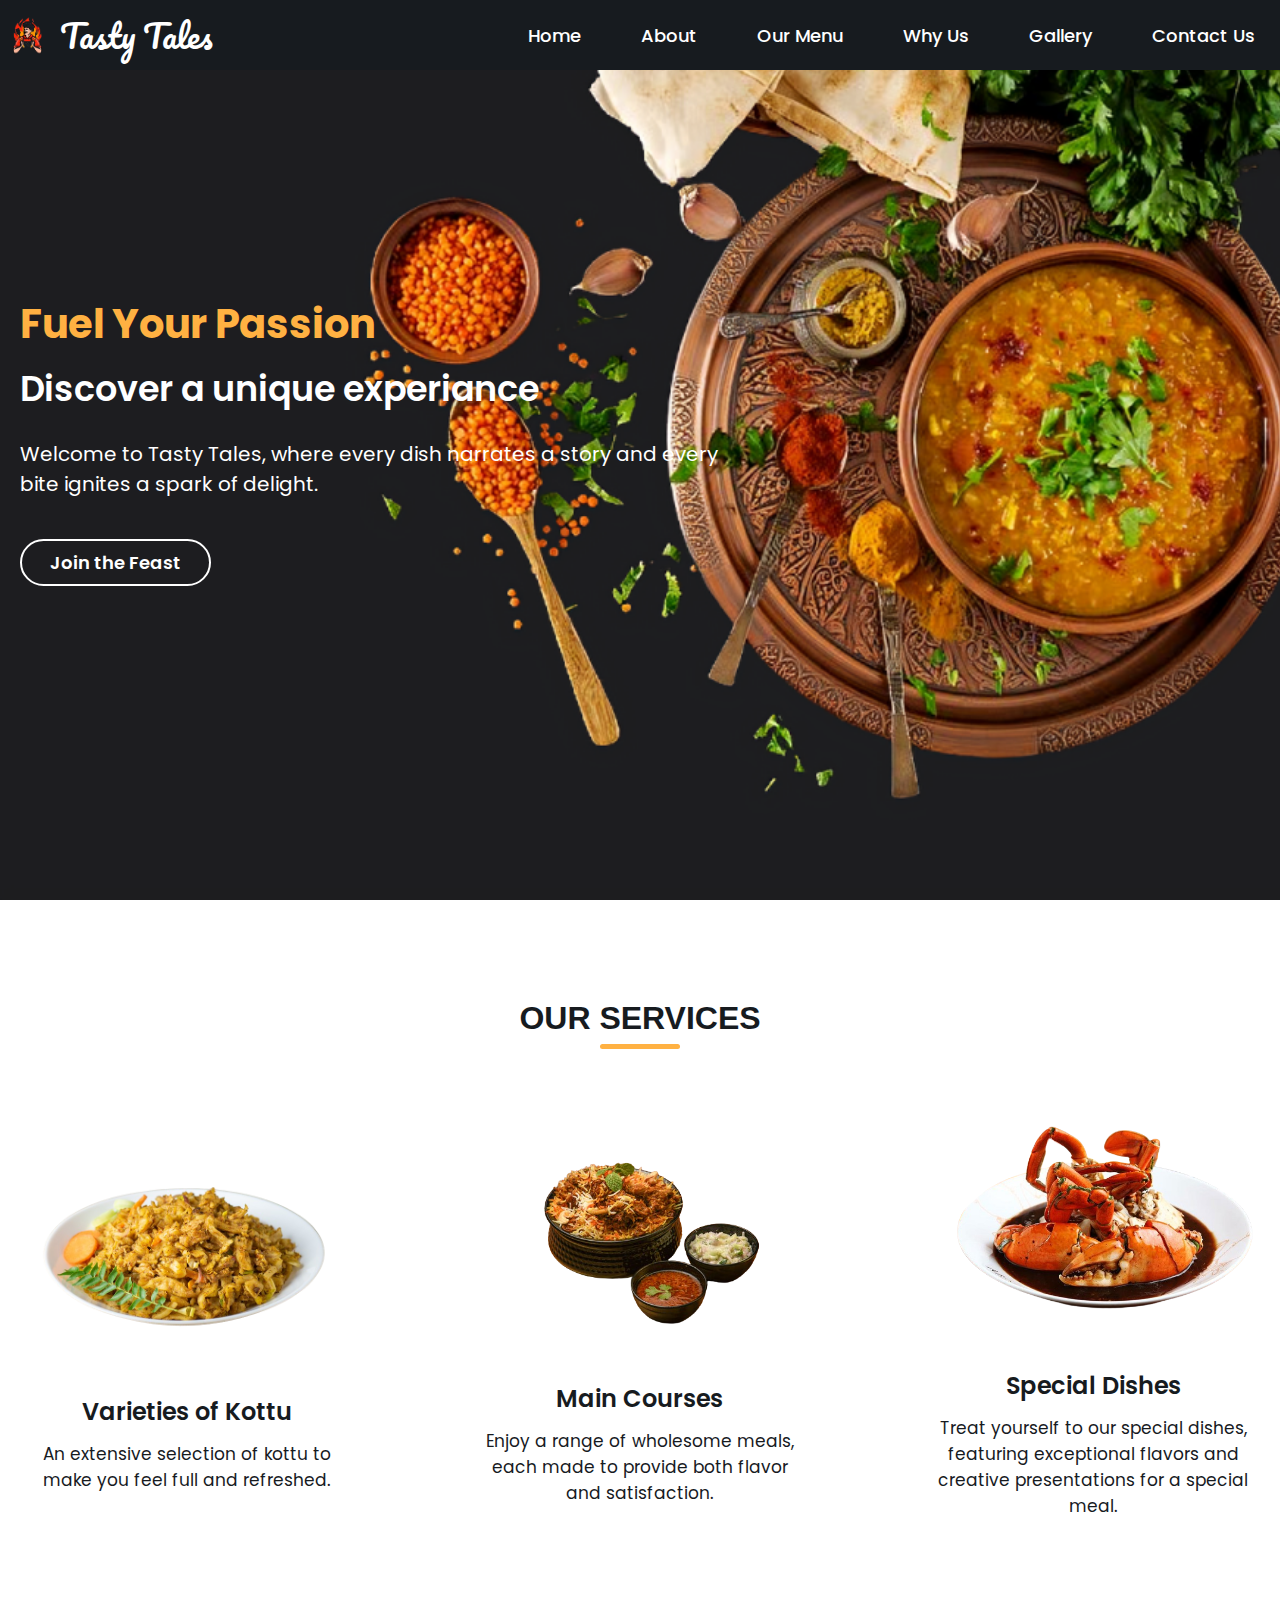
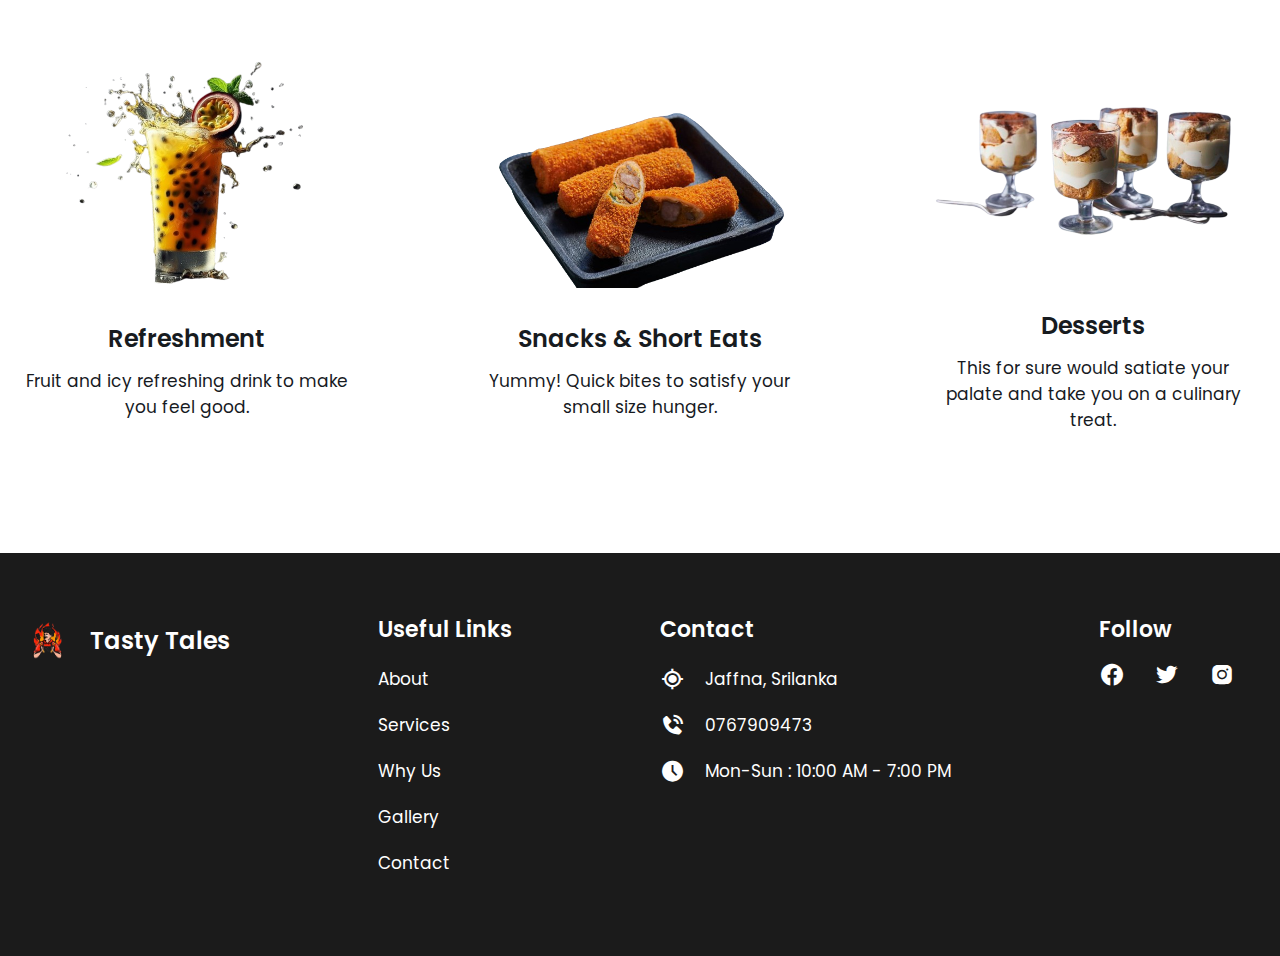
<file: index.html>
<!DOCTYPE html>
<html lang="en">
  <head>
    
    <title>Tasty Tales - Restaurant  </title>
    <link rel="stylesheet" href="style.css" />
    <!-- Box Icon Link for Icons -->
    <link
    href="https://unpkg.com/boxicons@2.1.4/css/boxicons.min.css"
    rel="stylesheet"
  /> 
    
  </head>
  <body>
    <!-- Header & Navbar Section -->
    <header>
      <nav>
        <div class="nav_logo">
          <a href="#">
            <img src="logo.png" alt="Logo" />
            <h2>Tasty Tales</h2>
          </a>
        </div>

        <input type="checkbox" id="click" />
        <label for="click">
          <i class="menu_btn bx bx-menu"></i>
          <i class="close_btn bx bx-x"></i>
        </label>

        <ul class="links">
          <li><a href="index.html">Home</a></li>
          <li><a href="About.html">About</a></li>
          <li><a href="Menu.html">Our Menu</a></li>
          <li><a href="Why_US.html">Why Us</a></li>
          <li><a href="Gallery.html">Gallery</a></li>
          <li><a href="Contact.html">Contact Us</a></li>
        </ul>
      </nav>
    </header>

    <div class="blur-bg-overlay"></div>
    <div class="form-popup">
        <span class="close-btn material-symbols-rounded">close</span>
        <div class="form-box login">
            <div class="form-details">
                <h2>Welcome Back</h2>
                <p>Please log in using your personal information to stay connected with us.</p>
            </div>
            <div class="form-content">
                <h2>LOGIN</h2>
                <form action="#">
                    <div class="input-field">
                        <input type="text" required>
                        <label>Email</label>
                    </div>
                    <div class="input-field">
                        <input type="password" required>
                        <label>Password</label>
                    </div>
                    <a href="#" class="forgot-pass-link">Forgot password?</a>
                    <button type="submit">Log In</button>
                </form>
                <div class="bottom-link">tasty tale 
                    Don't have an account?
                    <a href="#" id="signup-link">Signup</a>
                </div>
            </div>
        </div>
        <div class="form-box signup">
            <div class="form-details">
                <h2>Create Account</h2>
                <p>To become a part of our community, please sign up using your personal information.</p>
            </div>
            <div class="form-content">
                <h2>SIGNUP</h2>
                <form action="#">
                    <div class="input-field">
                        <input type="text" required>
                        <label>Enter your email</label>
                    </div>
                    <div class="input-field">
                        <input type="password" required>
                        <label>Create password</label>
                    </div>
                    <div class="policy-text">
                        <input type="checkbox" id="policy">
                        <label for="policy">
                            I agree the
                            <a href="#" class="option">Terms & Conditions</a> 
                        </label>
                    </div>
                    <button type="submit">Sign Up</button>
                </form>
                <div class="bottom-link">
                    Already have an account? 
                    <a href="#" id="login-link">Login</a>
                </div>
            </div>
        </div>
    </div>
    
    <!-- Hero Section -->
    <section class="hero_section">
      <div class="section_container">
        <div class="hero_container">
          <div class="text_section">
            <h2>Fuel Your Passion</h2>
            <h3> Discover a unique experiance</h3>
            <p>
              Welcome to Tasty Tales, where every dish narrates a story and every bite ignites a spark of delight.
            </p>

            <div class="hero_section_button">
              <button class="login-btn" id="button">Join the Feast</button>
            </div>
          </div>

         
        </div>
      </div>
    </section>


<!-- Services Section -->
<section class="services" id="service">
  <h2 class="section_title">Our Services</h2>
  <div class="section_container">
    <div class="service_container">
      <div class="services_items">
        <img src="Kottu.png" alt="Kottu" />
        <div class="services_text">
          <h3>Varieties of Kottu</h3>
          <p>
            An extensive selection of kottu to make you feel full and refreshed.
          </p>
        </div>
      </div>
      <div class="services_items">
        <img src="briyani.png" alt="Briyani" />
        <div class="services_text">
          <h3>Main Courses</h3>
          <p>
            Enjoy a range of wholesome meals, each made to provide both flavor and satisfaction.
          </p>
        </div>
      </div>
      <div class="services_items">
        <img src="dishes.png" alt="Authentic Dishes" />
        <div class="services_text">
          <h3>Special Dishes</h3>
          <p>
            Treat yourself to our special dishes, featuring exceptional flavors and creative presentations for a special meal.
          </p>
        </div>
      </div>
      <div class="services_items">
        <img src="refreshments.png" alt="Refreshment" />
        <div class="services_text">
          <h3>Refreshment</h3>
          <p>Fruit and icy refreshing drink to make you feel good.</p>
        </div>
      </div>
      <div class="services_items">
        <img src="snacks.png" alt="Snacks & Short Eats" />
        <div class="services_text">
          <h3>Snacks & Short Eats</h3>
          <p>Yummy! Quick bites to satisfy your small size hunger.</p>
        </div>
      </div>
      <div class="services_items">
        <img src="desserts.png" alt="Desserts" />
        <div class="services_text">
          <h3>Desserts</h3>
          <p>
            This for sure would satiate your palate and take you on a
            culinary treat. 
          </p>
        </div>
      </div>
    </div>
  </div>
</section>


   

  

  
    <!-- Footer Section -->
    <footer>
      <div class="section_container">
        <div class="footer_section">
          <div class="footer_logo">
            <a href="index.html">
              <img src="logo.png" alt="Logo" />
              <h2>Tasty Tales</h2>
            </a>
          </div>

          <div class="useful_links">
            <h3>Useful Links</h3>
            <ul>
              <li><a href="About.html">About</a></li>
              <li><a href="#service">Services</a></li>
              <li><a href="Why_US.html">Why Us</a></li>
              <li><a href="Gallery.html">Gallery</a></li>
              <li><a href="Contact.html">Contact</a></li>
            </ul>
          </div>

          <div class="contact_us">
            <h3>Contact</h3>
            <ul>
              <li>
                <i class="bx bx-current-location"></i>
                <span>Jaffna, Srilanka</span>
              </li>
              <li>
                <i class="bx bxs-phone-call"></i> <span>0767909473</span>
              </li>
              <li>
                <i class="bx bxs-time-five"></i>
                <span>Mon-Sun : 10:00 AM - 7:00 PM</span>
              </li>
            </ul>
          </div>

          <div class="follow_us">
            <h3>Follow</h3>
            <i class="bx bxl-facebook-circle"></i>
            <i class="bx bxl-twitter"></i>
            <i class="bx bxl-instagram-alt"></i>
          </div>
        </div>
      </div>
    </footer>
    <script>
     document.addEventListener("DOMContentLoaded", function() {
    const navbarMenu = document.querySelector(".links");
    const hamburgerBtn = document.querySelector(".menu_btn");
    const hideMenuBtn = document.querySelector(".close_btn");
    const showPopupBtn = document.querySelector(".login-btn");
    const formPopup = document.querySelector(".form-popup");
    const hidePopupBtn = formPopup.querySelector(".close-btn");
    const signupLoginLink = formPopup.querySelectorAll(".bottom-link a");
    const blurBgOverlay = document.querySelector(".blur-bg-overlay");

    // Show mobile menu
    hamburgerBtn.addEventListener("click", () => {
        navbarMenu.classList.toggle("show-menu");
        blurBgOverlay.classList.toggle("active");
    });

    // Hide mobile menu
    hideMenuBtn.addEventListener("click", () => {
        navbarMenu.classList.toggle("show-menu");
        blurBgOverlay.classList.toggle("active");
    });

    // Show login popup
    showPopupBtn.addEventListener("click", () => {
        document.body.classList.toggle("show-popup");
        formPopup.classList.toggle("active");
        blurBgOverlay.classList.toggle("active");
    });

    // Hide login popup
    hidePopupBtn.addEventListener("click", () => {
        document.body.classList.toggle("show-popup");
        formPopup.classList.toggle("active");
        blurBgOverlay.classList.toggle("active");
    });

    // Show or hide signup form
    signupLoginLink.forEach(link => {
        link.addEventListener("click", (e) => {
            e.preventDefault();
            formPopup.classList.toggle("show-signup");
        });
    });

    // Hide popup when clicking outside
    blurBgOverlay.addEventListener("click", () => {
        document.body.classList.remove("show-popup");
        formPopup.classList.remove("active");
        navbarMenu.classList.remove("show-menu");
        blurBgOverlay.classList.remove("active");
    });
});
          </script>
  </body>
</html>
</file>
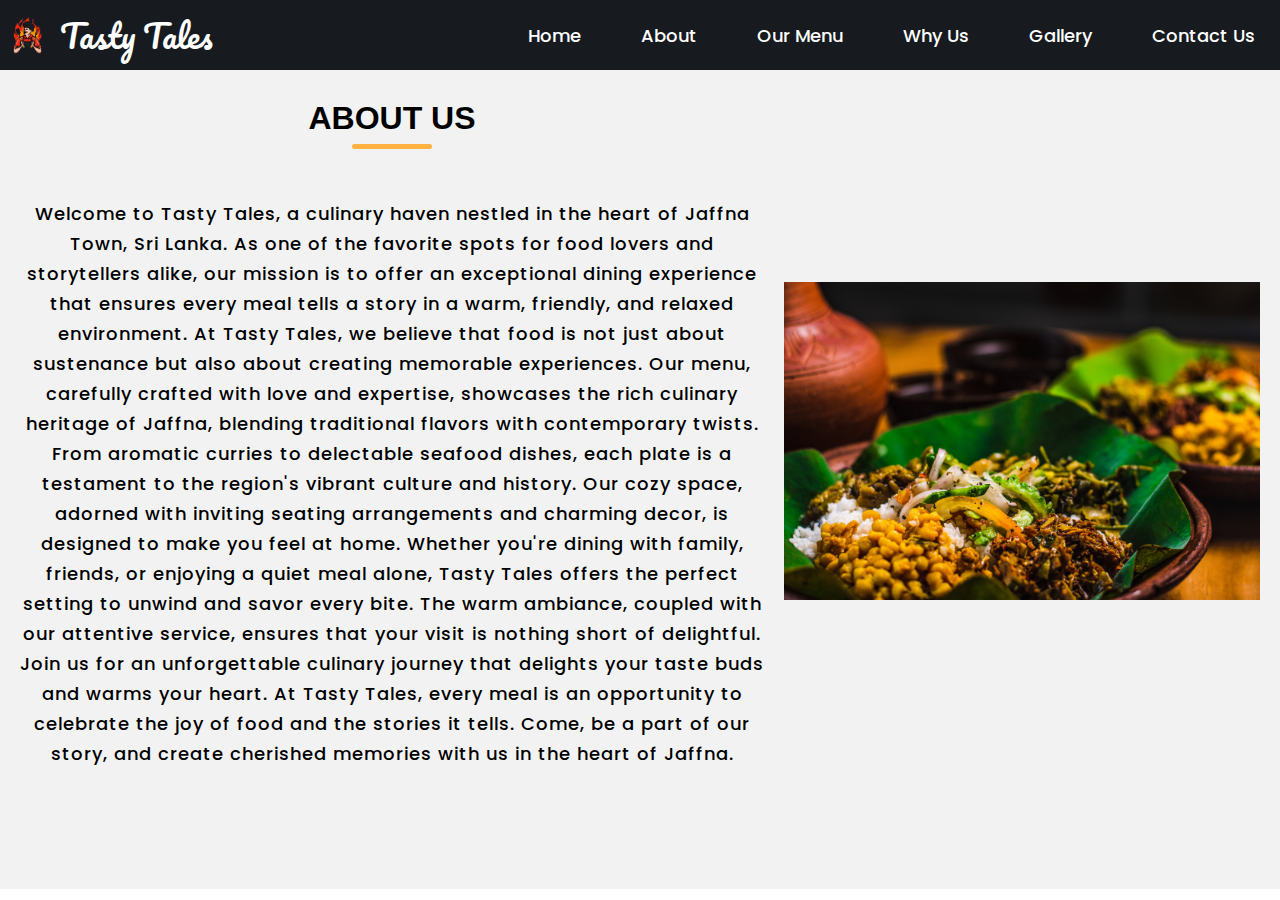
<file: About.html>
<!DOCTYPE html>
<html lang="en">
<head>
    <meta charset="UTF-8">
    <meta name="viewport" content="width=device-width, initial-scale=1.0">
    <title>About Us - Tasty Tales</title>
   <link rel="stylesheet" href="style.css">
</head>
<body>
    <header>
        <nav>
          <div class="nav_logo">
            <a href="#">
              <img src="logo.png" alt="Logo" />
              <h2>Tasty Tales</h2>
            </a>
          </div>
  
          <input type="checkbox" id="click" />
          <label for="click">
            <i class="menu_btn bx bx-menu"></i>
            <i class="close_btn bx bx-x"></i>
          </label>
  
          <ul class="links">
            <li><a href="index.html">Home</a></li>
            <li><a href="About.html">About</a></li>
            <li><a href="Menu.html">Our Menu</a></li>
            <li><a href="Why_US.html">Why Us</a></li>
            <li><a href="Gallery.html">Gallery</a></li>
            <li><a href="Contact.html">Contact Us</a></li>
          </ul>
        </nav>
      </header>

        <section class="about_us" id="about">
            <div class="section_container">
              <div class="about_container">
                <div class="text_section">
                  <h2 class="section_title">About Us</h2>
                  <p>
                    Welcome to Tasty Tales, a culinary haven nestled in the heart of Jaffna Town, Sri Lanka. 
                    As one of the favorite spots for food lovers and storytellers alike, our mission is to offer an exceptional dining experience 
                    that ensures every meal tells a story in a warm, friendly, and relaxed environment.
                    At Tasty Tales, we believe that food is not just about sustenance but also about creating memorable experiences. 
                    Our menu, carefully crafted with love and expertise, showcases the rich culinary heritage of Jaffna, blending traditional flavors with contemporary twists.
                    From aromatic curries to delectable seafood dishes, each plate is a testament to the region's vibrant culture and history.
                    Our cozy space, adorned with inviting seating arrangements and charming decor, is designed to make you feel at home. 
                    Whether you're dining with family, friends, or enjoying a quiet meal alone, Tasty Tales offers the perfect setting to unwind and savor every bite. 
                    The warm ambiance, coupled with our attentive service, ensures that your visit is nothing short of delightful.
                    Join us for an unforgettable culinary journey that delights your taste buds and warms your heart. 
                    At Tasty Tales, every meal is an opportunity to celebrate the joy of food and the stories it tells. 
                    Come, be a part of our story, and create cherished memories with us in the heart of Jaffna.
                  </p>
                </div>
      
                <div class="image_section">
                  <img src="Image-section.png" alt="Food" />
                  
                </div>
              </div>
            </div>
          </section>
      
</body>
</html>
</file>
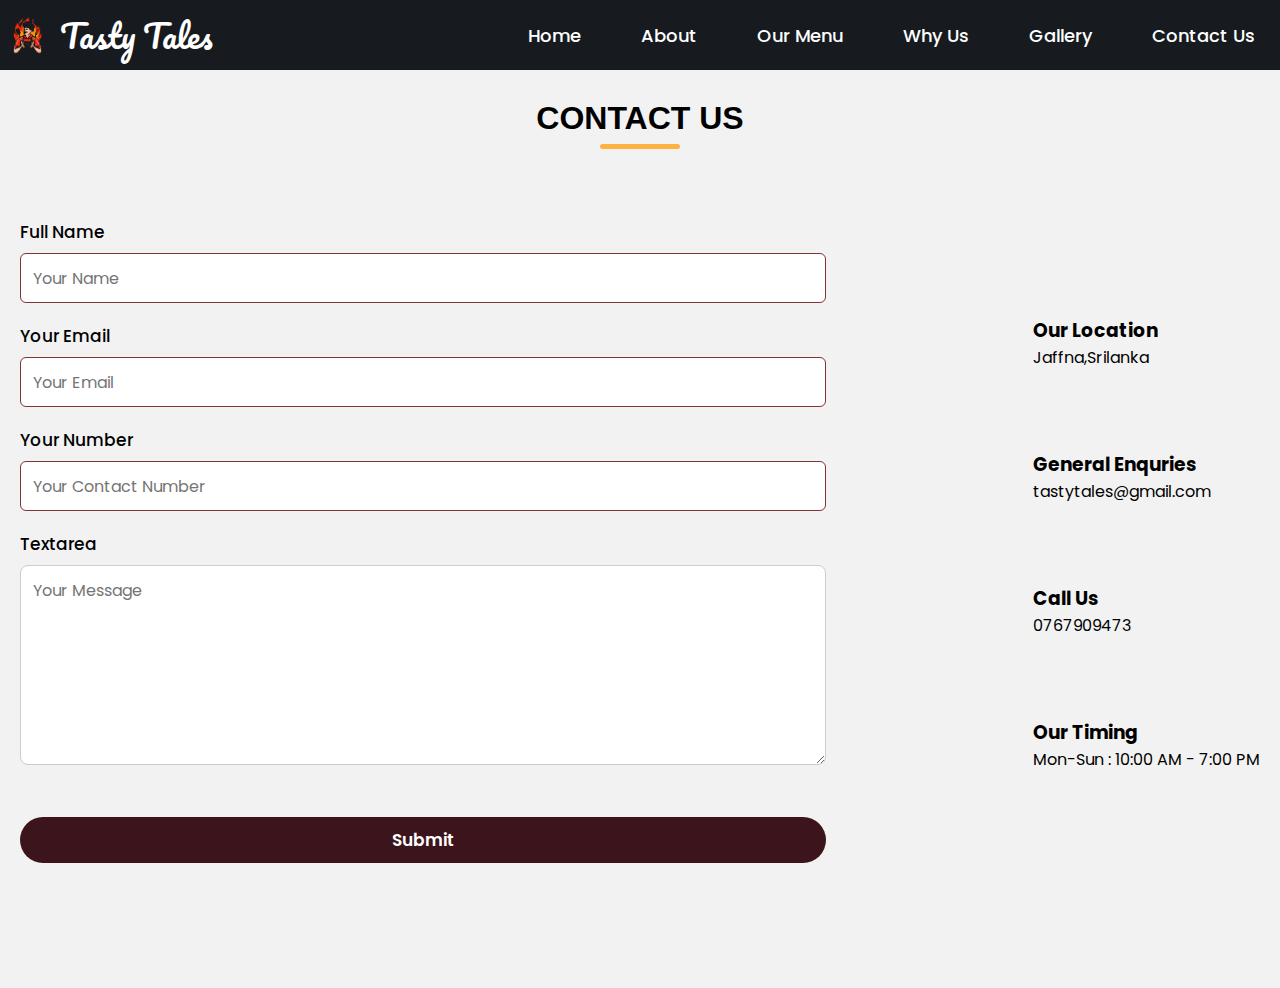
<file: Contact.html>
<!DOCTYPE html>
<html lang="en">
<head>
    <meta charset="UTF-8">
    <meta name="viewport" content="width=device-width, initial-scale=1.0">
    <title>Contact Us - Tasty Tales</title>
    <link rel="stylesheet" href="style.css">
</head>
<body>
      <!-- Header & Navbar Section -->
      <header>
        <nav>
          <div class="nav_logo">
            <a href="#">
              <img src="logo.png" alt="Logo" />
              <h2>Tasty Tales</h2>
            </a>
          </div>
  
          <input type="checkbox" id="click" />
          <label for="click">
            <i class="menu_btn bx bx-menu"></i>
            <i class="close_btn bx bx-x"></i>
          </label>
  
          <ul class="links">
            <li><a href="index.html">Home</a></li>
            <li><a href="About.html">About</a></li>
            <li><a href="Menu.html">Our Menu</a></li>
            <li><a href="Why_US.html">Why Us</a></li>
            <li><a href="Gallery.html">Gallery</a></li>
            <li><a href="Contact.html">Contact Us</a></li>
          </ul>
        </nav>
      </header>

        <!-- Contact Section -->
    <section class="contact" id="contact">
        <h2 class="section_title">Contact Us</h2>
        <div class="section_container">
          <div class="contact_container">
            <div class="contact_form">
              <form action="#">
                <div class="field">
                  <label for="Name">Full Name</label>
                  <input type="text" id="Name" placeholder="Your Name" required />
                </div>
                <div class="field">
                  <label for="email">Your Email</label>
                  <input
                    type="text"
                    id="email"
                    placeholder="Your Email"
                    required
                  />
                </div>
                <div class="field">
                  <label for="number">Your Number</label>
                  <input
                    type="number"
                    id="number"
                    placeholder="Your Contact Number"
                    required
                  />
                </div>
                <div class="field">
                  <label for="textarea">Textarea</label>
                  <textarea
                    name="textarea"
                    id="textarea"
                    placeholder="Your Message"
                  ></textarea>
                </div>
  
                <button class="button" id="submit">Submit</button>
              </form>
            </div>
  
            <div class="contact_text">
              <div class="contact_items">
                <i class="bx bx-current-location"></i>
                <div class="contact_details">
                  <h3>Our Location</h3>
                  <p>Jaffna,Srilanka</p>
                </div>
              </div>
              <div class="contact_items">
                <i class="bx bxs-envelope"></i>
                <div class="contact_details">
                  <h3>General Enquries</h3>
                  <p>tastytales@gmail.com</p>
                </div>
              </div>
              <div class="contact_items">
                <i class="bx bxs-phone-call"></i>
                <div class="contact_details">
                  <h3>Call Us</h3>
                  <p>0767909473</p>
                </div>
              </div>
              <div class="contact_items">
                <i class="bx bxs-time-five"></i>
                <div class="contact_details">
                  <h3>Our Timing</h3>
                  <p>Mon-Sun : 10:00 AM - 7:00 PM</p>
                </div>
              </div>
            </div>
          </div>
        </div>
      </section>
  
</body>
</html>
</file>
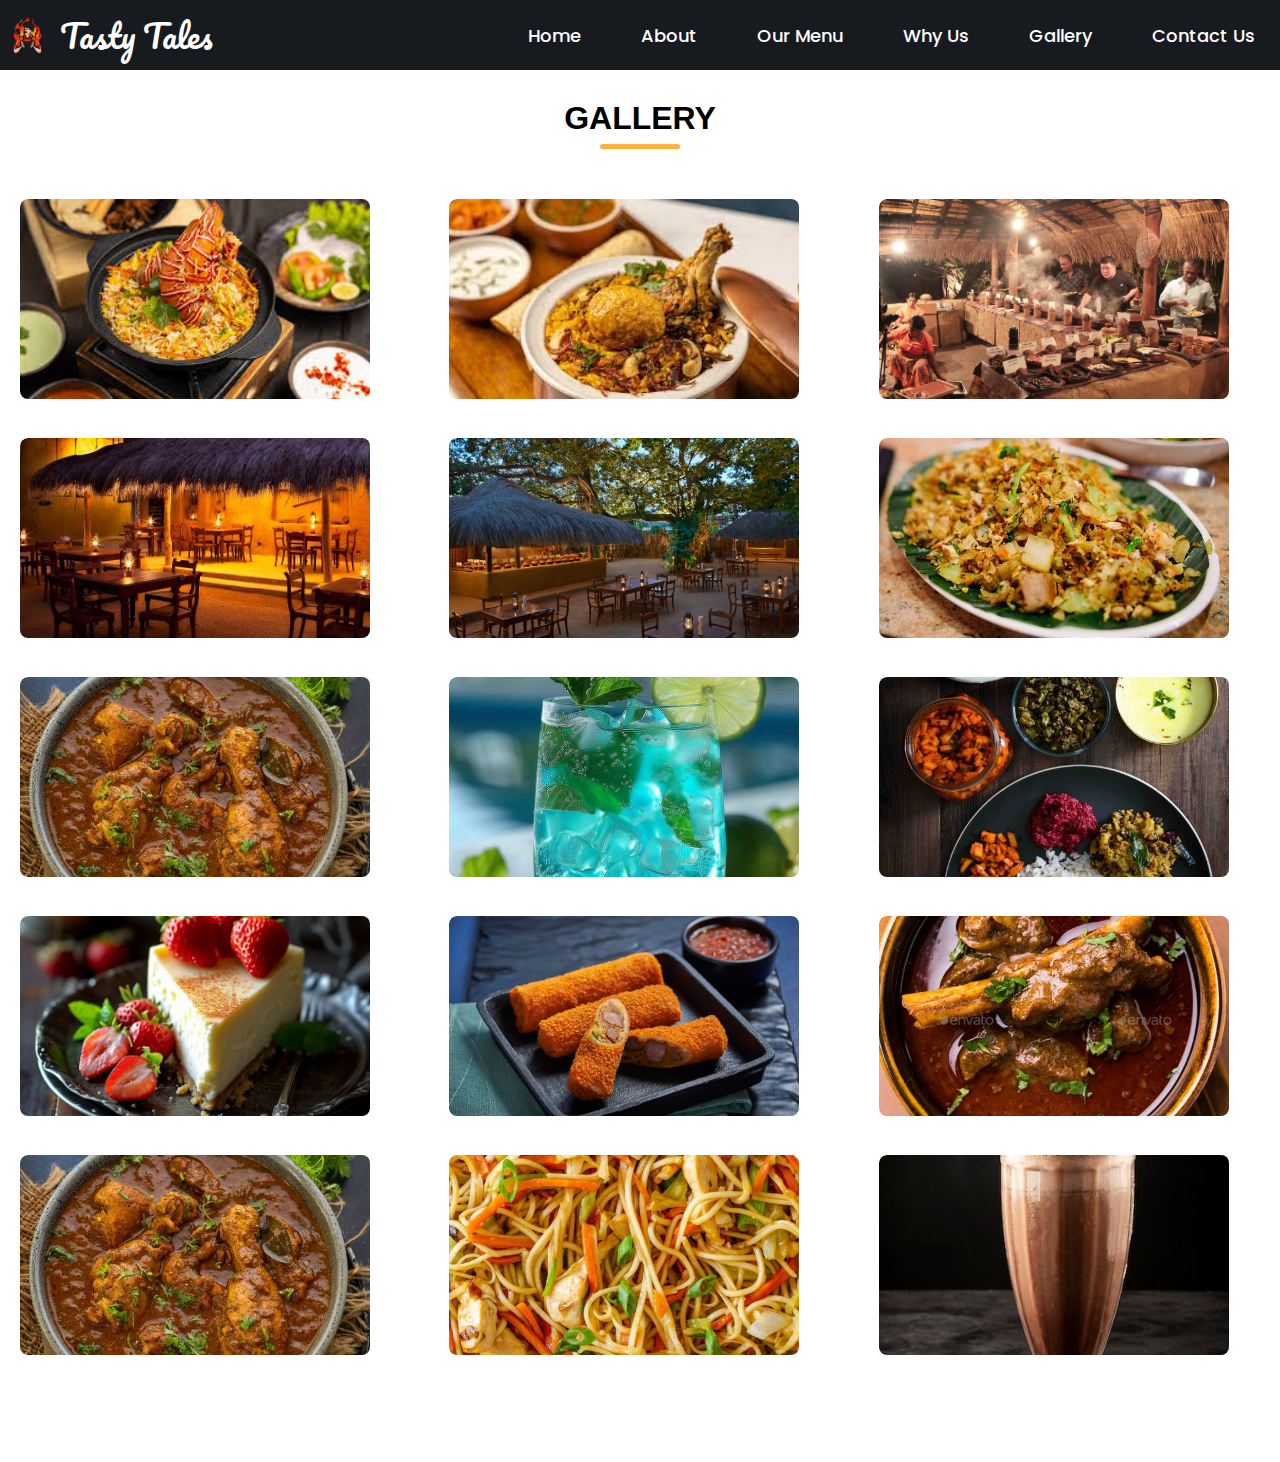
<file: Gallery.html>
<!DOCTYPE html>
<html lang="en">
<head>
    <meta charset="UTF-8">
    <meta name="viewport" content="width=device-width, initial-scale=1.0">
    <title>Galler - Tasty Tales</title>
    <link rel="stylesheet" href="style.css">
</head>
<body>
      <!-- Header & Navbar Section -->
      <header>
        <nav>
          <div class="nav_logo">
            <a href="#">
              <img src="logo.png" alt="Logo" />
              <h2>Tasty Tales</h2>
            </a>
          </div>
  
          <input type="checkbox" id="click" />
          <label for="click">
            <i class="menu_btn bx bx-menu"></i>
            <i class="close_btn bx bx-x"></i>
          </label>
  
          <ul class="links">
            <li><a href="index.html">Home</a></li>
            <li><a href="About.html">About</a></li>
            <li><a href="Menu.html">Our Menu</a></li>
            <li><a href="Why_US.html">Why Us</a></li>
            <li><a href="Gallery.html">Gallery</a></li>
            <li><a href="Contact.html">Contact Us</a></li>
          </ul>
        </nav>
      </header>

      <!-- Gallery Section -->
      <section class="gallery" id="gallery">
        <h2 class="section_title">Gallery</h2>
        <div class="section_container">
          <div class="gallery_container">
            <div class="gallery_items">
              <img src="images (1).jpg" alt="Gallery Image" />
            </div>
            <div class="gallery_items">
              <img src="images (2).jpg" alt="Gallery Image" />
            </div>
            <div class="gallery_items">
              <img src="images (3).jpg" alt="Gallery Image" />
            </div>
            <div class="gallery_items">
              <img src="images (4).jpg" alt="Gallery Image" />
            </div>
            <div class="gallery_items">
              <img src="download (2).jpeg" alt="Gallery Image" />
            </div>
            <div class="gallery_items">
              <img src="the-kottu-hut.jpg" alt="Gallery Image" />
            </div>
            <div class="gallery_items">
                <img src="chicken Chettinad Curry.jpg" alt="Gallery Image" />
              </div>
              <div class="gallery_items">
                <img src="Blue Breeze Mojito.jpg" alt="Gallery Image" />
              </div>
              <div class="gallery_items">
                <img src="Veg Rice and Curry.jpg" alt="Gallery Image" />
              </div>
              <div class="gallery_items">
                <img src="Cheese cake.jpg" alt="Gallery Image" />
              </div>
                <div class="gallery_items">
                <img src="Mutton roll.jpg" alt="Gallery Image" />
              </div>  
              <div class="gallery_items">
                <img src="Mutton Curry.jpg" alt="Gallery Image" />
            </div>        
            <div class="gallery_items">
                <img src="chicken Chettinad Curry.jpg" alt="Gallery Image" />
              </div>
                <div class="gallery_items">
                <img src="Chicken Noodles.jpg" alt="Gallery Image" />
              </div>  
              <div class="gallery_items">
                <img src="Chocolate Milkshake.jpg" alt="Gallery Image" />
            </div>       
          </div>
        </div>
      </section>
</body>
</html>
</file>
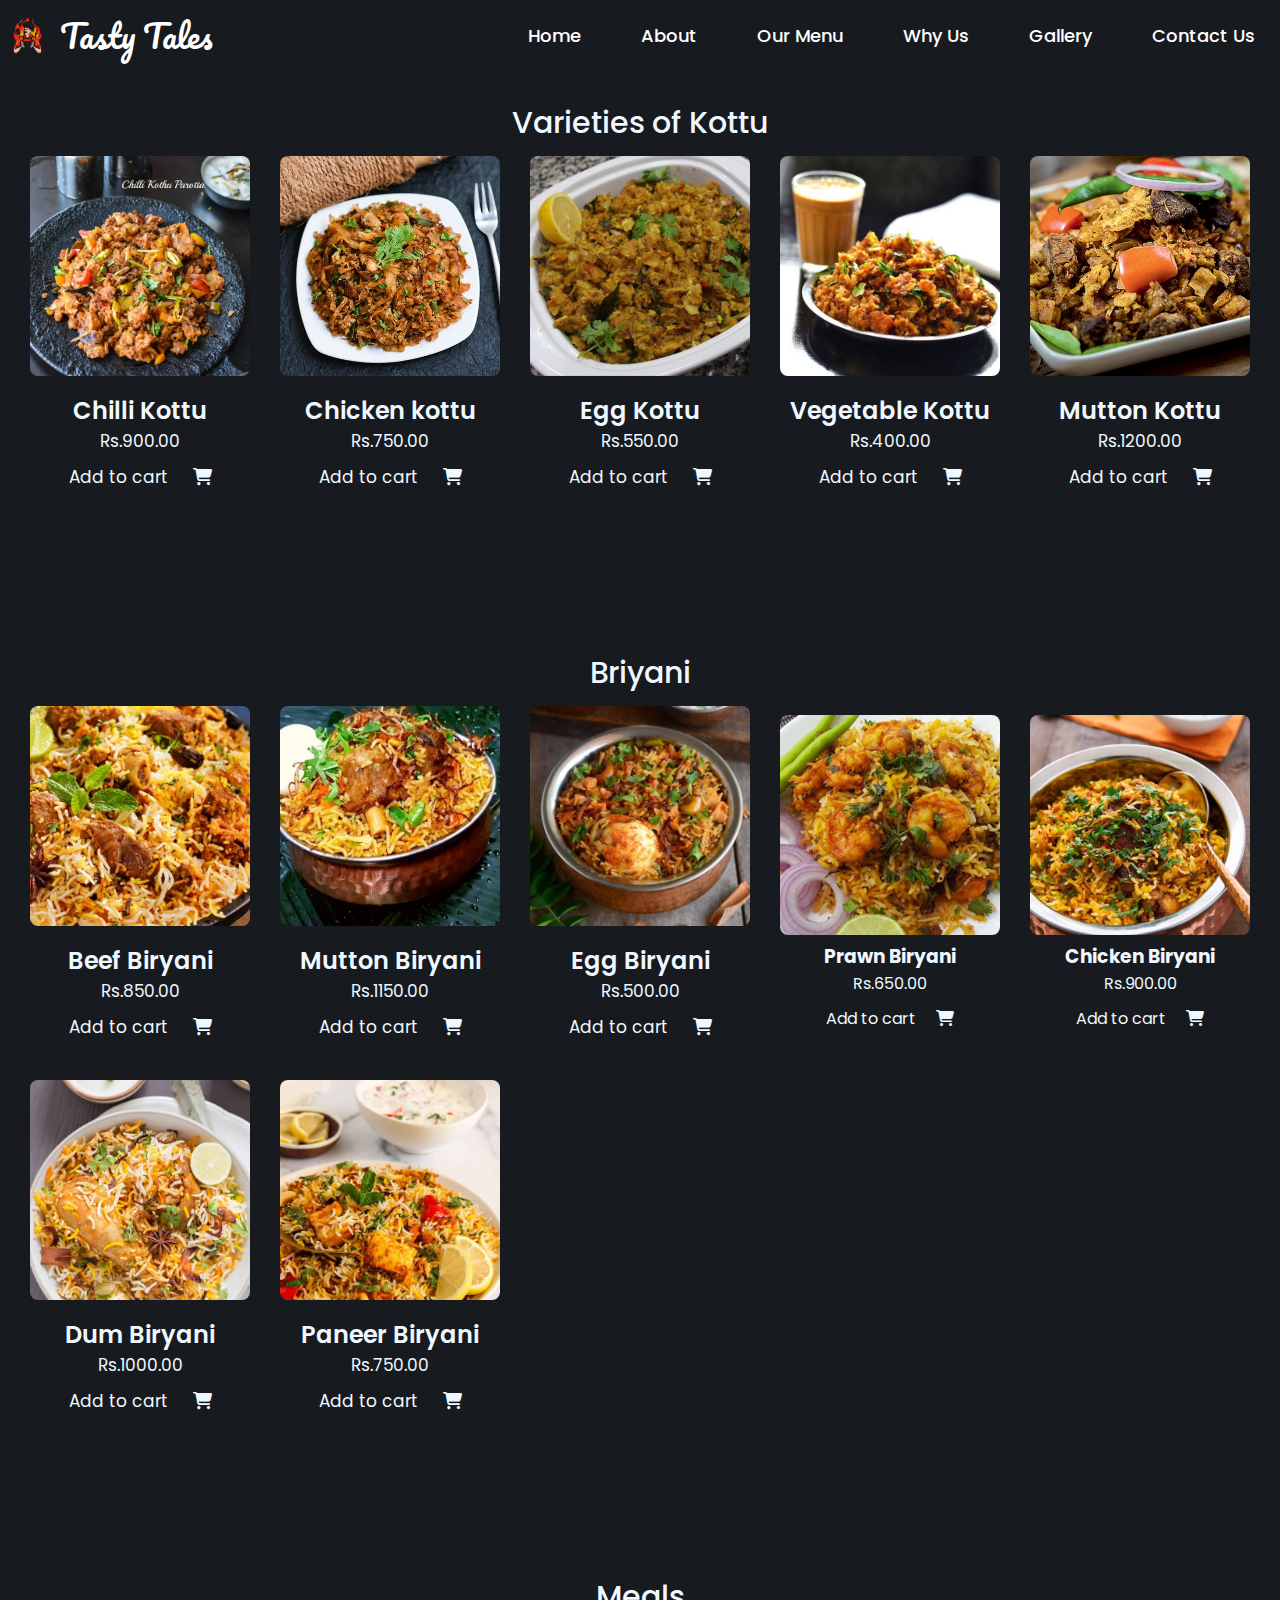
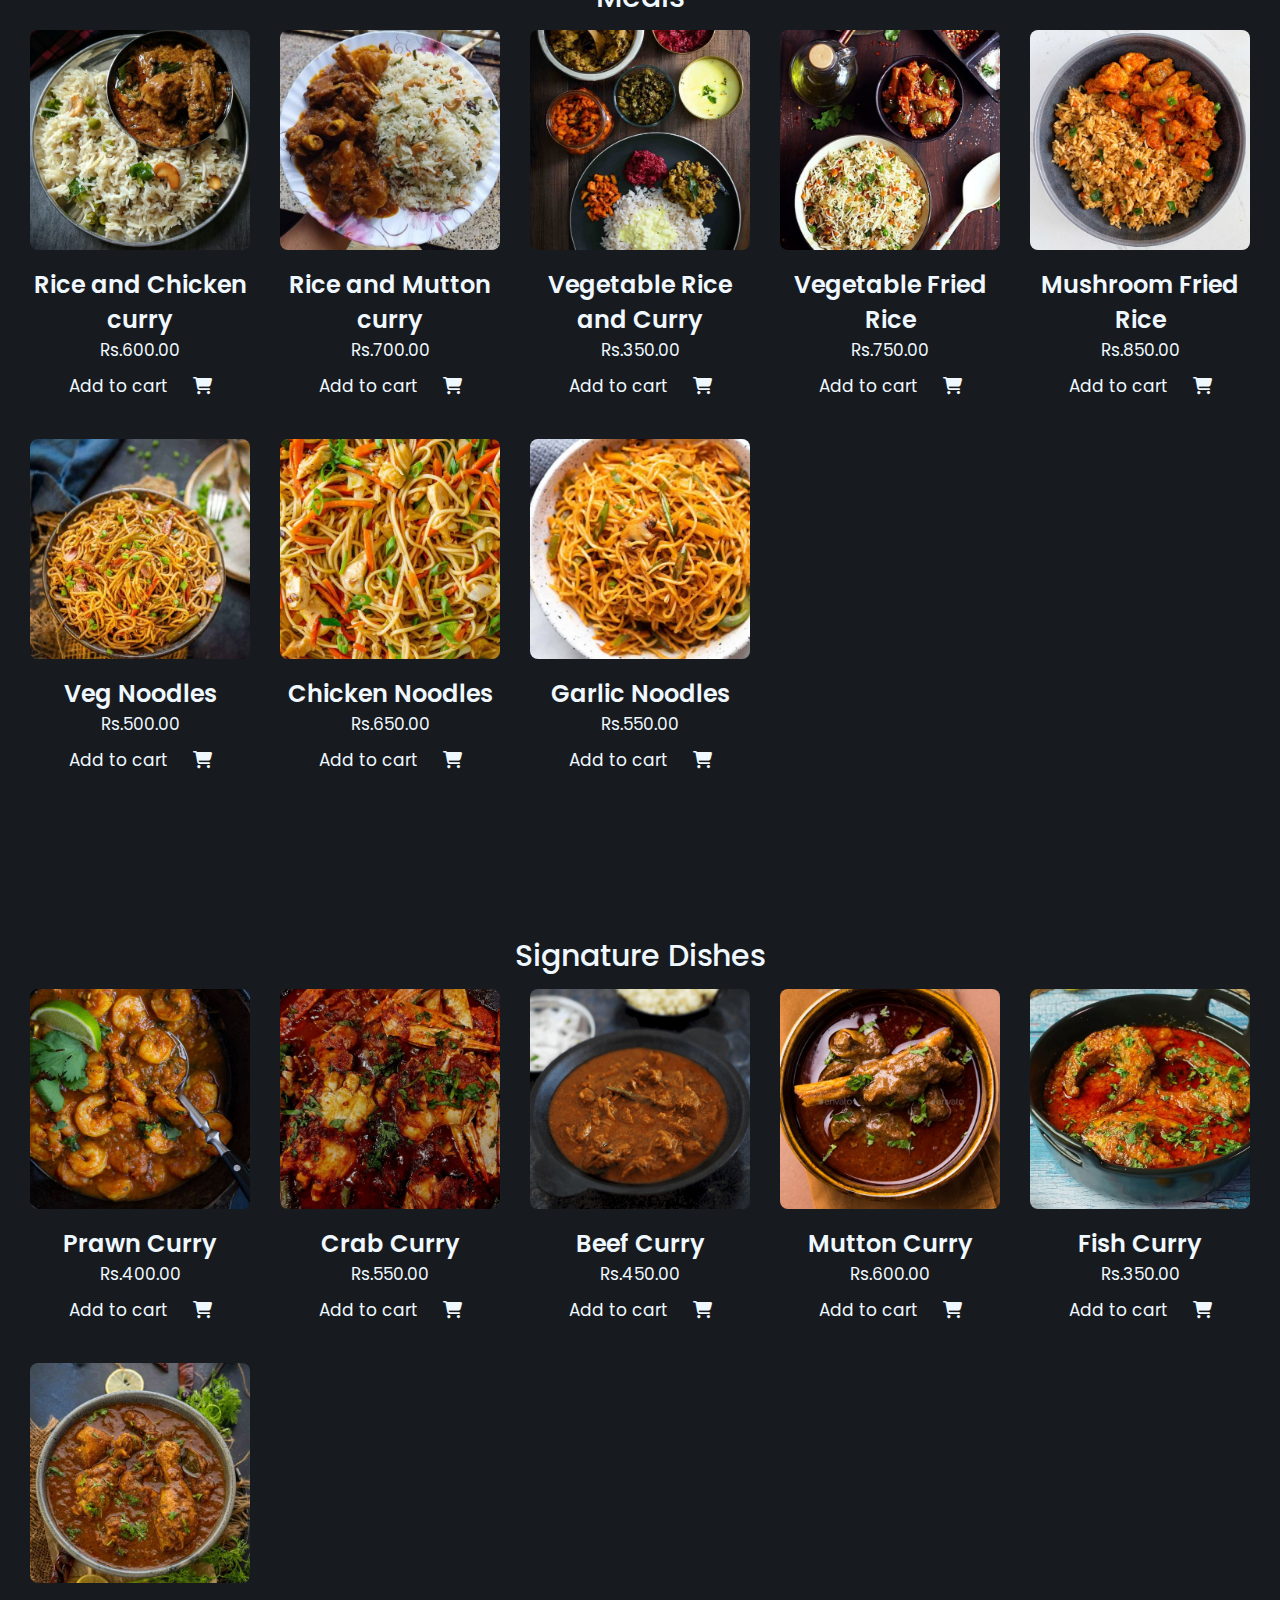
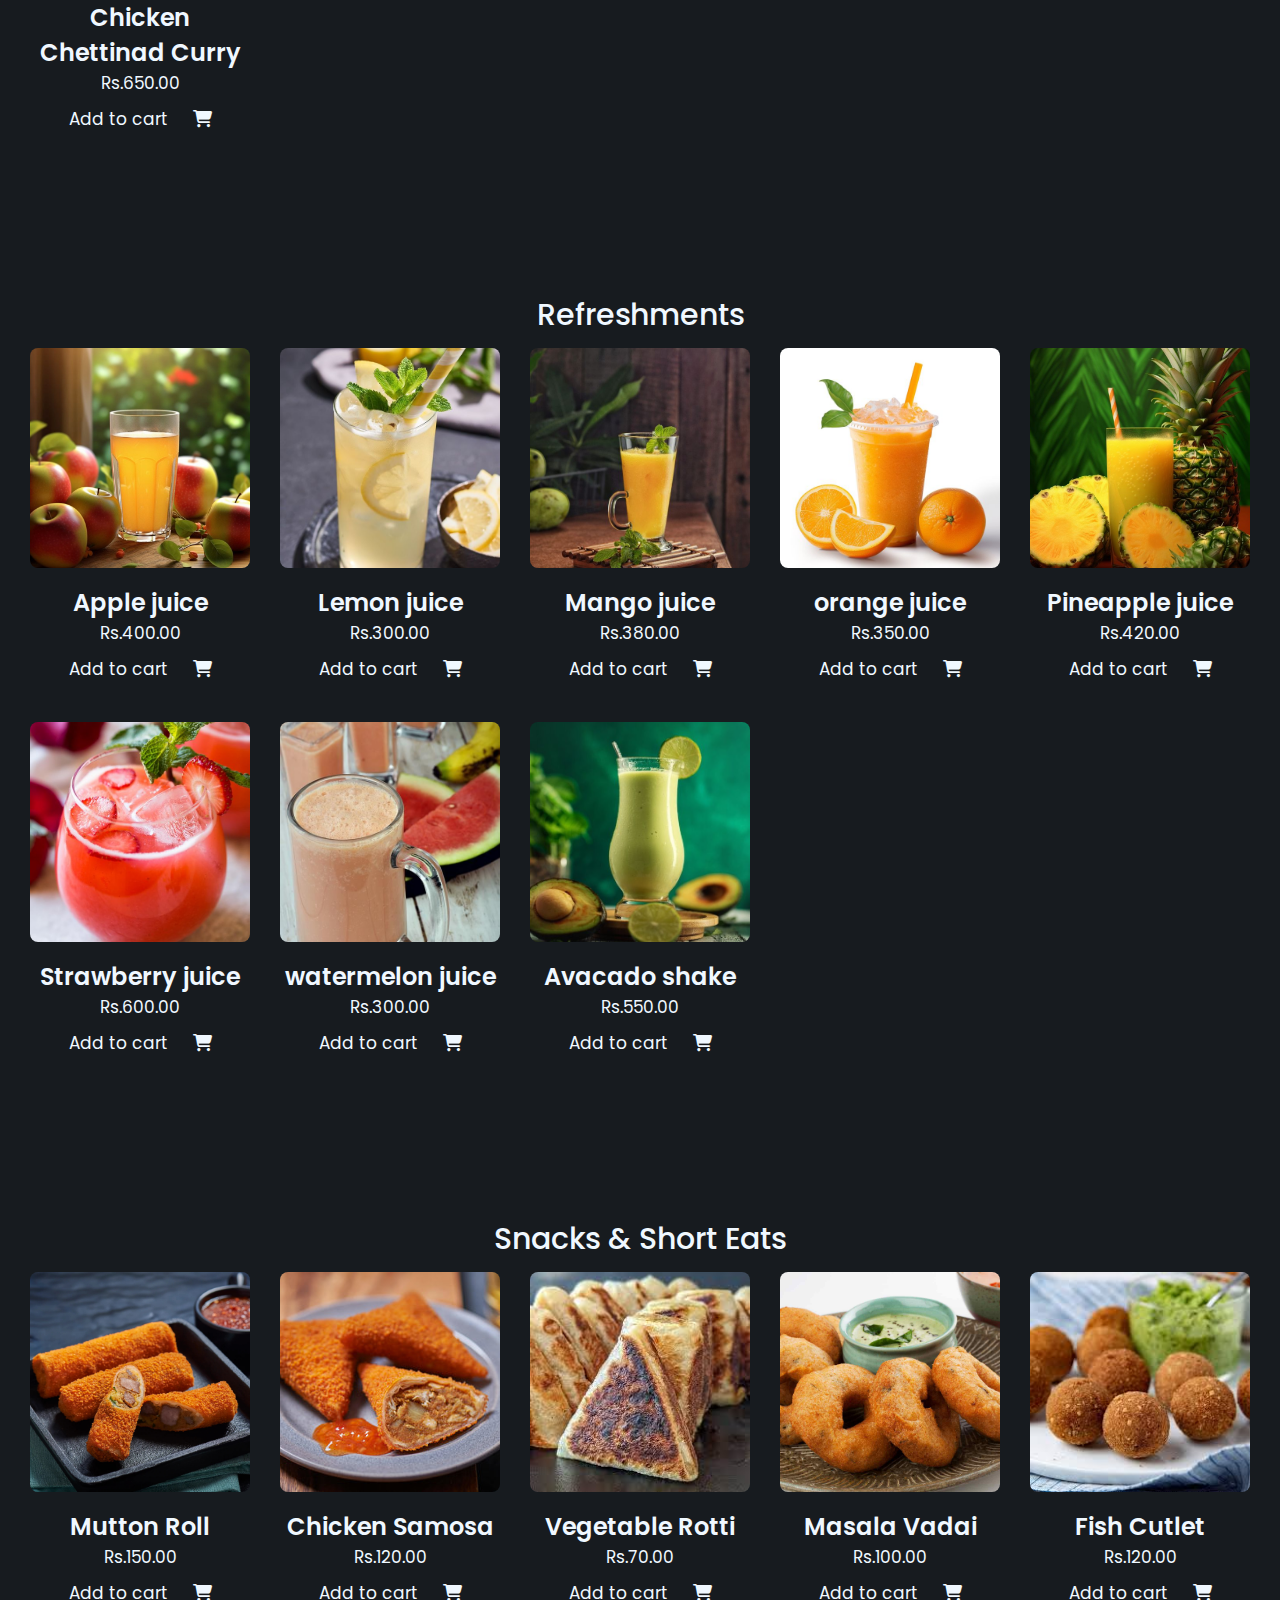
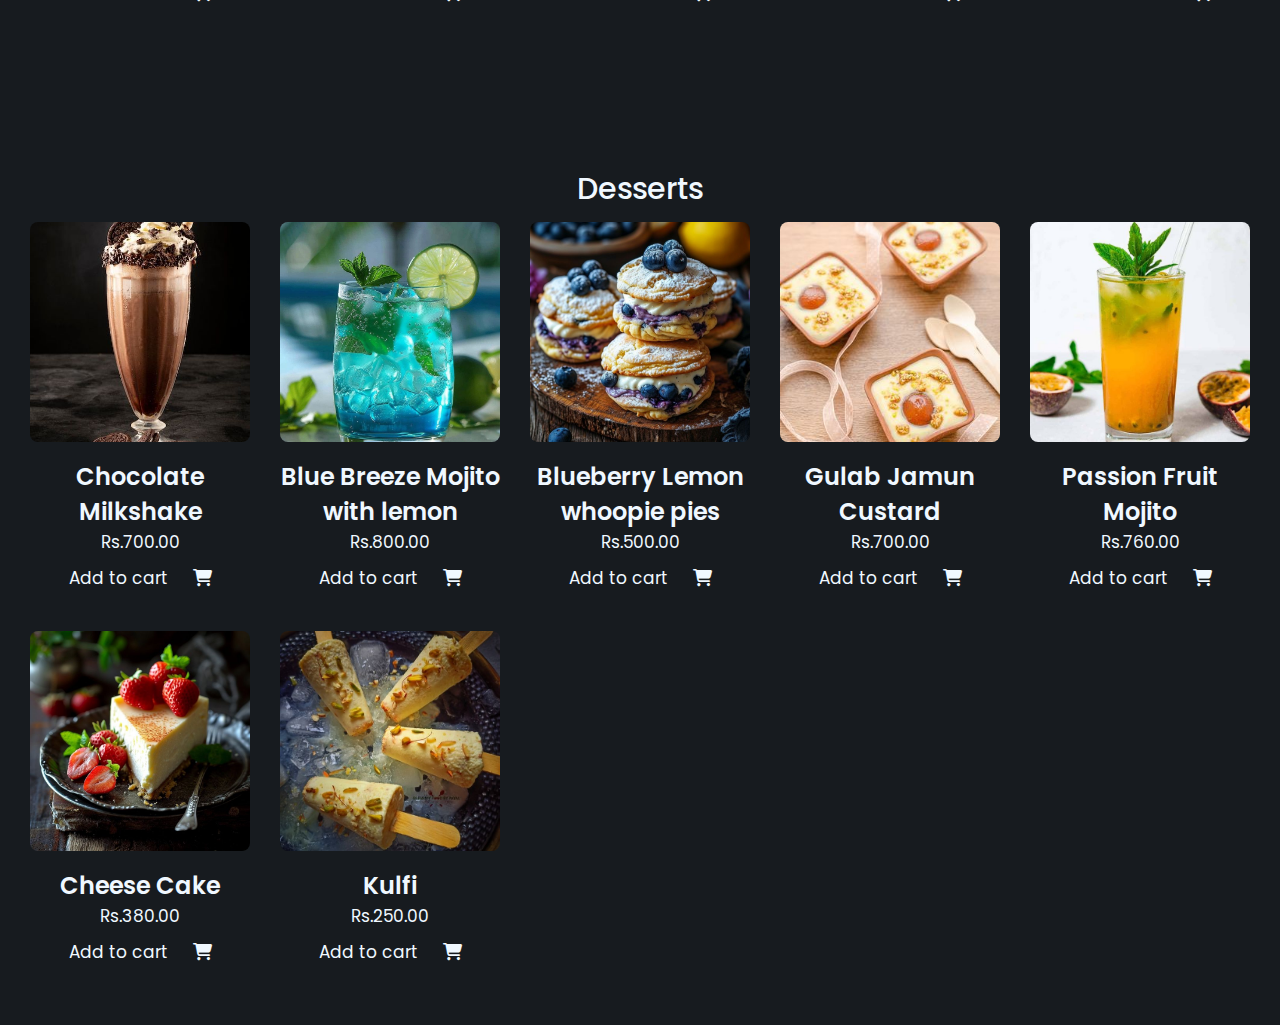
<file: Menu.html>
<!DOCTYPE html>
<html lang="en">
<head>
    <meta charset="UTF-8">
    <meta name="viewport" content="width=device-width, initial-scale=1.0">
    <title>Our Menu</title>
    <link rel="stylesheet" href="https://cdnjs.cloudflare.com/ajax/libs/font-awesome/6.5.2/css/all.min.css">
    <link rel="stylesheet" href="style.css">

    <style>
        body {
            font-family: "Poppins", sans-serif;
            background: #171b1f; 

        }
        h1{
          text-align: center;
          font-size: 40px;
          color: aliceblue; 


        }
        .menu {
            background: #171b1f; 
            color: aliceblue; 
            padding: 100px 20px 40px;
        }

        .menu_title {
            text-align: center;
            font-size: 30px;
            font-weight: 500;
        }

        .menu_container {
            display: grid;
            grid-template-columns: repeat(5, 1fr);
            gap: 10px;
            align-items: center;
            justify-content: center;
        }

        .menu_items {
            text-align: center;
            margin: 10px;
        }

        .menu_items img {
            width: 220px; 
            height: 220px; 
            object-fit: cover; 
            border-radius: 8px; 
        }

        .menu_text h3 {
            margin: 10px 0 0;
            font-weight: 600;
            font-size: 24px;
        }

        .menu_text p {
            font-size: 17px;
        }
        #cart{
            color: aliceblue;
            text-decoration: none;
            cursor: pointer;
            
            
        }
        #cart:hover{
            color: #ffb142;
        }
        #cart p{
           margin: 10px auto;
        }
        i:hover{
            color: #ffb142;
        }

        @media (max-width: 1200px) {
            .menu_container {
                grid-template-columns: repeat(4, 1fr);
            }
        }

        @media (max-width: 992px) {
            .menu_container {
                grid-template-columns: repeat(3, 1fr);
            }
        }

        @media (max-width: 768px) {
            .menu_container {
                grid-template-columns: repeat(2, 1fr);
            }
        }

        @media (max-width: 576px) {
            .menu_container {
                grid-template-columns: 1fr;
            }
        }
    </style>
</head>
<body>
    <header>
        <nav>
          <div class="nav_logo">
            <a href="#">
              <img src="logo.png" alt="Logo" />
              <h2>Tasty Tales</h2>
            </a>
          </div>
  
          <input type="checkbox" id="click" />
          <label for="click">
            <i class="menu_btn bx bx-menu"></i>
            <i class="close_btn bx bx-x"></i>
          </label>
  
          <ul class="links">
            <li><a href="index.html">Home</a></li>
            <li><a href="About.html">About</a></li>
            <li><a href="Menu.html">Our Menu</a></li>
            <li><a href="Why_US.html">Why Us</a></li>
            <li><a href="Gallery.html">Gallery</a></li>
            <li><a href="Contact.html">Contact Us</a></li>
          </ul>
        </nav>
      </header>
      
      <section class="menu" id="menu">
      <h2 class="menu_title">Varieties of Kottu</h2>
        <div class="menu_container">
            <div class="menu_items">
                <img src="Chilli Koththu parotta.jpg" alt="Chilli Koththu" />
                <div class="menu_text">
                    <h3>Chilli Kottu</h3>
                    <p>Rs.900.00</p>
                    <a href="" id="cart">  
                     <p>Add to cart &nbsp;&nbsp;&nbsp;
                    <i class="fa-solid fa-cart-shopping"></i></p>
                </a>
                </div>
            </div>
            <div class="menu_items">
                <img src="Chicken Koththu.jpg" alt="Chicken kottu" />
                <div class="menu_text">
                    <h3>Chicken kottu</h3>
                    <p>Rs.750.00</p>
                    <a href="" id="cart">  
                     <p>Add to cart &nbsp;&nbsp;&nbsp;
                    <i class="fa-solid fa-cart-shopping"></i></p>
                </a>
                </div>
            </div>
            <div class="menu_items">
                <img src="Egg Koththu.jpg" alt="Egg Koththu" />
                <div class="menu_text">
                    <h3>Egg Kottu</h3>
                    <p>Rs.550.00</p>
                    <a href="" id="cart">  
                     <p>Add to cart &nbsp;&nbsp;&nbsp;
                    <i class="fa-solid fa-cart-shopping"></i></p>
                </a>
                </div>
            </div>
            <div class="menu_items">
                <img src="Veg Koththu.jpg" alt="Veg Koththu" />
                <div class="menu_text">
                    <h3>Vegetable Kottu</h3>
                    <p>Rs.400.00</p>
                    <a href="" id="cart">  
                        <p>Add to cart &nbsp;&nbsp;&nbsp;
                       <i class="fa-solid fa-cart-shopping"></i></p>
                   </a>
                </div>
            </div>
            <div class="menu_items">
                <img src="mutton-kothu-parota.jpg" alt="Mutton kottu" />
                <div class="menu_text">
                    <h3>Mutton Kottu</h3>
                    <p>Rs.1200.00</p>
                   <a href="" id="cart">  
                     <p>Add to cart &nbsp;&nbsp;&nbsp;
                    <i class="fa-solid fa-cart-shopping"></i></p>
                </a>
                </div>
            </div>        
        </div>
    </section>

    <section class="menu" id="menu">
      <h2 class="menu_title">Briyani</h2>
        <div class="menu_container">
            <div class="menu_items">
                <img src="Beef Biryani.jpg" alt="Beef Biryani" />
                <div class="menu_text">
                    <h3>Beef Biryani</h3>
                    <p>Rs.850.00</p>
                   <a href="" id="cart">  
                     <p>Add to cart &nbsp;&nbsp;&nbsp;
                    <i class="fa-solid fa-cart-shopping"></i></p>
                </a>
                </div>
            </div>
            <div class="menu_items">
                <img src="Mutton Biryani.jpg" alt="Mutton Biryani" />
                <div class="menu_text">
                    <h3>Mutton Biryani</h3>
                    <p>Rs.1150.00</p>
                   <a href="" id="cart">  
                     <p>Add to cart &nbsp;&nbsp;&nbsp;
                    <i class="fa-solid fa-cart-shopping"></i></p>
                </a>
                </div>
            </div>
            <div class="menu_items">
                <img src="Egg Biryani.jpg" alt="Egg Biryani" />
                <div class="menu_text">
                    <h3>Egg Biryani</h3>
                    <p>Rs.500.00</p>
                   <a href="" id="cart">  
                     <p>Add to cart &nbsp;&nbsp;&nbsp;
                    <i class="fa-solid fa-cart-shopping"></i></p>
                </a>
                </div>
            </div>
            <div class="menu_items">
                <img src="Prawn Biryani.jpg" alt="Prawn Biryani" />
                <div class="services_text">
                    <h3>Prawn Biryani</h3>
                    <p>Rs.650.00</p>
                   <a href="" id="cart">  
                     <p>Add to cart &nbsp;&nbsp;&nbsp;
                    <i class="fa-solid fa-cart-shopping"></i></p>
                </a>
                </div>
            </div>
            <div class="menu_items">
                <img src="Chicken Biryani.jpg" alt="Chicken Biryani" />
                <div class="services_text">
                    <h3>Chicken Biryani</h3>
                    <p>Rs.900.00</p>
                    <a href="" id="cart">  
                     <p>Add to cart &nbsp;&nbsp;&nbsp;
                    <i class="fa-solid fa-cart-shopping"></i></p>
                </a>
                </div>
            </div>        
            <div class="menu_items">
              <img src="Chicken Dum Biryani.jpg" alt="Chicken Dum Biryani" />
              <div class="menu_text">
                  <h3>Dum Biryani</h3>
                  <p>Rs.1000.00</p>
                  <a href="" id="cart">  
                     <p>Add to cart &nbsp;&nbsp;&nbsp;
                    <i class="fa-solid fa-cart-shopping"></i></p>
                </a>
              </div>
          </div>   
          <div class="menu_items">
            <img src="Paneer Biryani.jpg" alt="Paneer Biryani" />
            <div class="menu_text">
                <h3>Paneer Biryani</h3>
                <p>Rs.750.00</p>
                <a href="" id="cart">  
                     <p>Add to cart &nbsp;&nbsp;&nbsp;
                    <i class="fa-solid fa-cart-shopping"></i></p>
                </a>
            </div>
         
        </div>   
        </div>
    </section>

    <section class="menu" id="menu">
      <h2 class="menu_title">Meals</h2>
        <div class="menu_container">
            <div class="menu_items">
                <img src="Rice and Chicken curry.jpg" alt="Rice and Chicken curry" />
                <div class="menu_text">
                    <h3>Rice and Chicken curry</h3>
                    <p>Rs.600.00</p>
                    <a href="" id="cart">  
                     <p>Add to cart &nbsp;&nbsp;&nbsp;
                    <i class="fa-solid fa-cart-shopping"></i></p>
                </a>
                </div>
            </div>
            <div class="menu_items">
                <img src="Rice and Mutton curry.jpg" alt="Rice and Mutton curry" />
                <div class="menu_text">
                    <h3>Rice and Mutton curry</h3>
                    <p>Rs.700.00</p>
                    <a href="" id="cart">  
                     <p>Add to cart &nbsp;&nbsp;&nbsp;
                    <i class="fa-solid fa-cart-shopping"></i></p>
                </a>
                </div>
            </div>
            <div class="menu_items">
                <img src="Veg Rice and Curry.jpg" alt="Veg Rice and Curry" />
                <div class="menu_text">
                    <h3>Vegetable Rice and Curry</h3>
                    <p>Rs.350.00</p>
                    <a href="" id="cart">  
                     <p>Add to cart &nbsp;&nbsp;&nbsp;
                    <i class="fa-solid fa-cart-shopping"></i></p>
                </a>
                </div>
            </div>
            <div class="menu_items">
                <img src="Veg Fried Rice.jpg" alt="Veg Fried Rice" />
                <div class="menu_text">
                    <h3>Vegetable Fried Rice</h3>
                    <p>Rs.750.00</p>
                    <a href="" id="cart">  
                     <p>Add to cart &nbsp;&nbsp;&nbsp;
                    <i class="fa-solid fa-cart-shopping"></i></p>
                </a>
                </div>
             
            </div>
            <div class="menu_items">
                <img src="Mushroom Fried Rice.jpg" alt="Mushroom Fried Rice" />
                <div class="menu_text">
                    <h3>Mushroom Fried Rice</h3>
                    <p>Rs.850.00</p>
                   <a href="" id="cart">  
                     <p>Add to cart &nbsp;&nbsp;&nbsp;
                    <i class="fa-solid fa-cart-shopping"></i></p>
                </a>
                </div>
            </div>       
          <div class="menu_items">
            <img src="Veg Noodles.jpg" alt="Veg Noodles" />
            <div class="menu_text">
                <h3>Veg Noodles</h3>
                <p>Rs.500.00</p>
                <a href="" id="cart">  
                     <p>Add to cart &nbsp;&nbsp;&nbsp;
                    <i class="fa-solid fa-cart-shopping"></i></p>
                </a>
            </div>
        </div>
        <div class="menu_items">
          <img src="Chicken Noodles.jpg" alt="Chicken Noodles" />
          <div class="menu_text">
              <h3>Chicken Noodles</h3>
              <p>Rs.650.00</p>
             <a href="" id="cart">  
                     <p>Add to cart &nbsp;&nbsp;&nbsp;
                    <i class="fa-solid fa-cart-shopping"></i></p>
                </a>
          </div>
    </div>
      <div class="menu_items">
        <img src="Spicy Chilli Garlic Noodles.jpg" alt="Spicy Chilli Garlic Noodles" />
        <div class="menu_text">
            <h3>Garlic Noodles</h3>
            <p>Rs.550.00</p>
            <a href="" id="cart">  
                     <p>Add to cart &nbsp;&nbsp;&nbsp;
                    <i class="fa-solid fa-cart-shopping"></i></p>
                </a>
        </div>
    </div>       
 </div>
    </section>
    <section class="menu" id="menu">
      <h2 class="menu_title">Signature Dishes</h2>
        <div class="menu_container">
            <div class="menu_items">
                <img src="Prawn Curry.jpg" alt="Prawn Curry" />
                <div class="menu_text">
                    <h3>Prawn Curry</h3>
                    <p>Rs.400.00</p>
                    <a href="" id="cart">  
                     <p>Add to cart &nbsp;&nbsp;&nbsp;
                    <i class="fa-solid fa-cart-shopping"></i></p>
                </a>
                </div>
            </div>
            <div class="menu_items">
                <img src="Crab Curry.jpg" alt="Crab Curry" />
                <div class="menu_text">
                    <h3>Crab Curry</h3>
                    <p>Rs.550.00</p>
                   <a href="" id="cart">  
                     <p>Add to cart &nbsp;&nbsp;&nbsp;
                    <i class="fa-solid fa-cart-shopping"></i></p>
                </a>
                </div>
            </div>
            <div class="menu_items">
                <img src="Beef curry.jpg" alt="Beef curry" />
                <div class="menu_text">
                    <h3>Beef Curry</h3>
                    <p>Rs.450.00</p>
                    <a href="" id="cart">  
                     <p>Add to cart &nbsp;&nbsp;&nbsp;
                    <i class="fa-solid fa-cart-shopping"></i></p>
                </a>
                </div>
            </div>
            <div class="menu_items">
                <img src="Mutton Curry.jpg" alt="Mutton Curry" />
                <div class="menu_text">
                    <h3>Mutton Curry</h3>
                    <p>Rs.600.00</p>
                   <a href="" id="cart">  
                     <p>Add to cart &nbsp;&nbsp;&nbsp;
                    <i class="fa-solid fa-cart-shopping"></i></p>
                </a>
                </div>
            </div>
            <div class="menu_items">
                <img src="Fish curry.jpg" alt="Fish curry" />
                <div class="menu_text">
                    <h3>Fish Curry</h3>
                    <p>Rs.350.00</p>
                    <a href="" id="cart">  
                     <p>Add to cart &nbsp;&nbsp;&nbsp;
                    <i class="fa-solid fa-cart-shopping"></i></p>
                </a>
                </div>
            </div>        
            <div class="menu_items">
              <img src="chicken Chettinad Curry.jpg" alt="Chicken Chettinad Curry" />
              <div class="menu_text">
                  <h3>Chicken Chettinad Curry</h3>
                  <p>Rs.650.00</p>
                <a href="" id="cart">  
                     <p>Add to cart &nbsp;&nbsp;&nbsp;
                    <i class="fa-solid fa-cart-shopping"></i></p>
                </a>
              </div>
          </div> 
        </div>
    </section>

    

    <section class="menu" id="menu">
      <h2 class="menu_title">Refreshments</h2>
        <div class="menu_container">
            <div class="menu_items">
                <img src="Apple juice.jpg" alt="Apple juice" />
                <div class="menu_text">
                    <h3>Apple juice</h3>
                    <p>Rs.400.00</p>
                   <a href="" id="cart">  
                     <p>Add to cart &nbsp;&nbsp;&nbsp;
                    <i class="fa-solid fa-cart-shopping"></i></p>
                </a>
                </div>
            </div>
            <div class="menu_items">
                <img src="Lemon juice.jpg" alt="Lemon juice" />
                <div class="menu_text">
                    <h3>Lemon juice</h3>
                    <p>Rs.300.00</p>
                    <a href="" id="cart">  
                     <p>Add to cart &nbsp;&nbsp;&nbsp;
                    <i class="fa-solid fa-cart-shopping"></i></p>
                </a>
                </div>
            </div>
            <div class="menu_items">
                <img src="Mango juice.jpg" alt="Mango juice" />
                <div class="menu_text">
                    <h3>Mango juice</h3>
                    <p>Rs.380.00</p>
                    <a href="" id="cart">  
                     <p>Add to cart &nbsp;&nbsp;&nbsp;
                    <i class="fa-solid fa-cart-shopping"></i></p>
                </a>
                </div>
            </div>
            <div class="menu_items">
                <img src="orange juice.jpg" alt="orange juice" />
                <div class="menu_text">
                    <h3>orange juice</h3>
                    <p>Rs.350.00</p>
                   <a href="" id="cart">  
                     <p>Add to cart &nbsp;&nbsp;&nbsp;
                    <i class="fa-solid fa-cart-shopping"></i></p>
                </a>
                </div>
            </div>
            <div class="menu_items">
                <img src="Pineapple juice.jpg" alt="Pineapple juice" />
                <div class="menu_text">
                    <h3>Pineapple juice</h3>
                    <p>Rs.420.00</p>
                  <a href="" id="cart">  
                     <p>Add to cart &nbsp;&nbsp;&nbsp;
                    <i class="fa-solid fa-cart-shopping"></i></p>
                </a>
                </div>
            </div>     
            <div class="menu_items">
              <img src="Strawberry juice.jpg" alt="Strawberry juice" />
              <div class="menu_text">
                  <h3>Strawberry juice</h3>
                  <p>Rs.600.00</p>
                <a href="" id="cart">  
                     <p>Add to cart &nbsp;&nbsp;&nbsp;
                    <i class="fa-solid fa-cart-shopping"></i></p>
                </a>
              </div>
          </div>   
          <div class="menu_items">
            <img src="watermelon juice.jpg" alt="watermelon juice" />
            <div class="menu_text">
                <h3>watermelon juice</h3>
                <p>Rs.300.00</p>
                <a href="" id="cart">  
                     <p>Add to cart &nbsp;&nbsp;&nbsp;
                    <i class="fa-solid fa-cart-shopping"></i></p>
                </a>
            </div>
        </div>   
        <div class="menu_items">
          <img src="Avacado juice.jpg" alt="Avacado juice" />
          <div class="menu_text">
              <h3>Avacado shake</h3>
              <p>Rs.550.00</p>
              <a href="" id="cart">  
                     <p>Add to cart &nbsp;&nbsp;&nbsp;
                    <i class="fa-solid fa-cart-shopping"></i></p>
                </a>
          </div>
      </div>      
        </div>
    </section>

    <section class="menu" id="menu">
      <h2 class="menu_title">Snacks & Short Eats</h2>
        <div class="menu_container">
            <div class="menu_items">
                <img src="Mutton roll.jpg" alt="Mutton roll" />
                <div class="menu_text">
                    <h3>Mutton Roll</h3>
                    <p>Rs.150.00</p>
                  <a href="" id="cart">  
                     <p>Add to cart &nbsp;&nbsp;&nbsp;
                    <i class="fa-solid fa-cart-shopping"></i></p>
                </a>
                </div>
            </div>
            <div class="menu_items">
                <img src="chicken_samosa.jpg" alt="Chicken samosa" />
                <div class="menu_text">
                    <h3>Chicken Samosa</h3>
                    <p>Rs.120.00</p>
                   <a href="" id="cart">  
                     <p>Add to cart &nbsp;&nbsp;&nbsp;
                    <i class="fa-solid fa-cart-shopping"></i></p>
                </a>
                </div>
            </div>
            <div class="menu_items">
                <img src="Vegetable rotti.jpg" alt="Vegetable rotti" />
                <div class="menu_text">
                    <h3>Vegetable Rotti</h3>
                    <p>Rs.70.00</p>
                   <a href="" id="cart">  
                     <p>Add to cart &nbsp;&nbsp;&nbsp;
                    <i class="fa-solid fa-cart-shopping"></i></p>
                </a>
                </div>
            </div>
            <div class="menu_items">
                <img src="Masala Vadai.jpg" alt="Masala Vadai" />
                <div class="menu_text">
                    <h3>Masala Vadai</h3>
                    <p>Rs.100.00</p>
                   <a href="" id="cart">  
                     <p>Add to cart &nbsp;&nbsp;&nbsp;
                    <i class="fa-solid fa-cart-shopping"></i></p>
                </a>
                </div>
            </div>
            <div class="menu_items">
                <img src="cutlet.jpg" alt="Fish cutlet" />
                <div class="menu_text">
                    <h3>Fish Cutlet</h3>
                    <p>Rs.120.00</p>
                    <a href="" id="cart">  
                     <p>Add to cart &nbsp;&nbsp;&nbsp;
                    <i class="fa-solid fa-cart-shopping"></i></p>
                </a>
                </div>
            </div>        
        </div>
    </section>

    <section class="menu" id="menu">
      <h2 class="menu_title">Desserts</h2>
        <div class="menu_container">
            <div class="menu_items">
                <img src="Chocolate Milkshake.jpg" alt="Chocolate Milkshake" />
                <div class="menu_text">
                    <h3>Chocolate Milkshake </h3>
                    <p>Rs.700.00</p>
                    <a href="" id="cart">  
                     <p>Add to cart &nbsp;&nbsp;&nbsp;
                    <i class="fa-solid fa-cart-shopping"></i></p>
                </a>
                </div>
            </div>
            <div class="menu_items">
                <img src="Blue Breeze Mojito.jpg" alt="Blue Breeze Mojito" />
                <div class="menu_text">
                    <h3>Blue Breeze Mojito with lemon</h3>
                    <p>Rs.800.00</p>
                    <a href="" id="cart">  
                     <p>Add to cart &nbsp;&nbsp;&nbsp;
                    <i class="fa-solid fa-cart-shopping"></i></p>
                </a>
                </div>
            </div>
            <div class="menu_items">
                <img src="Blueberry Lemon whoopie pies.jpg" alt="Blueberry Lemon whoopie pies" />
                <div class="menu_text">
                    <h3>Blueberry Lemon whoopie pies</h3>
                    <p>Rs.500.00</p>
                    <a href="" id="cart">  
                     <p>Add to cart &nbsp;&nbsp;&nbsp;
                    <i class="fa-solid fa-cart-shopping"></i></p>
                </a>
                </div>
            </div>
            <div class="menu_items">
                <img src="Gulab Jamun Custard.jpg" alt="Gulab Jamun Custard" />
                <div class="menu_text">
                    <h3>Gulab Jamun Custard</h3>
                    <p>Rs.700.00</p>
                    <a href="" id="cart">  
                     <p>Add to cart &nbsp;&nbsp;&nbsp;
                    <i class="fa-solid fa-cart-shopping"></i></p>
                </a>
                </div>
            </div>
            <div class="menu_items">
                <img src="Passion Fruit Mojito.jpg" alt="Passion Fruit Mojito" />
                <div class="menu_text">
                    <h3>Passion Fruit Mojito</h3>
                    <p>Rs.760.00</p>
                   <a href="" id="cart">  
                     <p>Add to cart &nbsp;&nbsp;&nbsp;
                    <i class="fa-solid fa-cart-shopping"></i></p>
                </a>
                </div>
            </div> 
            <div class="menu_items">
              <img src="Cheese cake.jpg" alt="Cheese cake" />
              <div class="menu_text">
                  <h3>Cheese Cake</h3>
                  <p>Rs.380.00</p>
                  <a href="" id="cart">  
                     <p>Add to cart &nbsp;&nbsp;&nbsp;
                    <i class="fa-solid fa-cart-shopping"></i></p>
                </a>
              </div>
          </div>   
          <div class="menu_items">
            <img src="Kulfi.jpg" alt="Kulfi" />
            <div class="menu_text">
                <h3>Kulfi</h3>
                <p>Rs.250.00</p>
                <a href="" id="cart">  
                     <p>Add to cart &nbsp;&nbsp;&nbsp;
                    <i class="fa-solid fa-cart-shopping"></i></p>
                </a>
            </div>
        </div>          
        </div>
    </section>
</body>
</html>
</file>
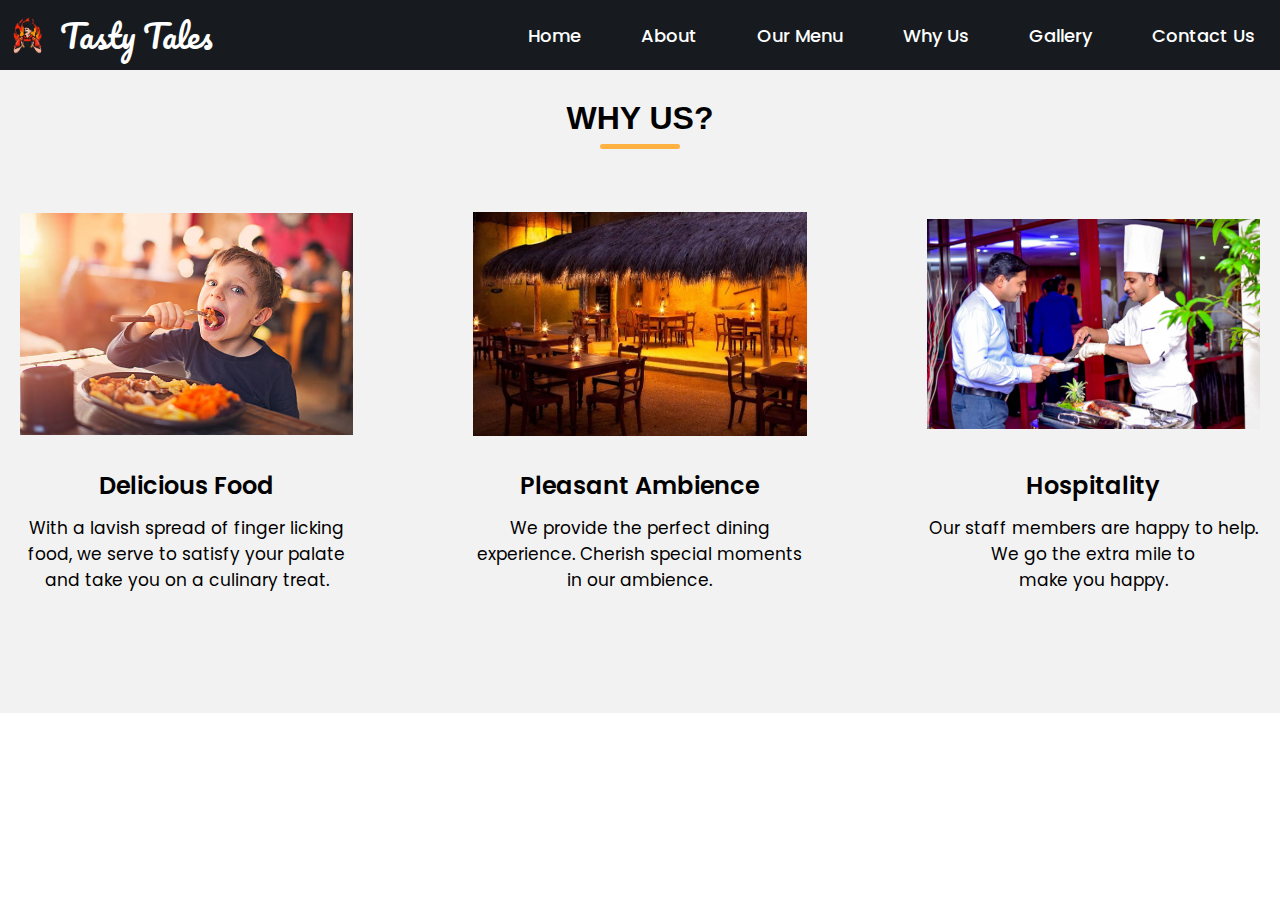
<file: Why_US.html>
<!DOCTYPE html>
<html lang="en">
<head>
    <meta charset="UTF-8">
    <meta name="viewport" content="width=device-width, initial-scale=1.0">
    <title>Why Us - Tasty Tales</title>
    <link rel="stylesheet" href="style.css">
</head>
<body>
    <header>
        <nav>
          <div class="nav_logo">
            <a href="#">
              <img src="logo.png" alt="Logo" />
              <h2>Tasty Tales</h2>
            </a>
          </div>
  
          <input type="checkbox" id="click" />
          <label for="click">
            <i class="menu_btn bx bx-menu"></i>
            <i class="close_btn bx bx-x"></i>
          </label>
  
          <ul class="links">
            <li><a href="index.html">Home</a></li>
            <li><a href="About.html">About</a></li>
            <li><a href="Menu.html">Our Menu</a></li>
            <li><a href="Why_US.html">Why Us</a></li>
            <li><a href="Gallery.html">Gallery</a></li>
            <li><a href="Contact.html">Contact Us</a></li>
          </ul>
        </nav>
      </header>

       <!-- Why Us Section -->
    <section class="why_us" id="why">
        <h2 class="section_title">Why Us?</h2>
        <div class="section_container">
          <div class="why_container">
            <div class="why_items">
              <img src="delicious-food.jpg" alt="Delicious" width="400px" />
              <div class="why_us_text">
                <h3>Delicious Food</h3>
                <p>
                  With a lavish spread of finger licking food, we serve to satisfy
                  your palate and take you on a culinary treat.
                </p>
              </div>
            </div>
            <div class="why_items">
              <img src="images (4).jpg" alt="Pleasant" width="400px"/>
              <div class="why_us_text">
                <h3>Pleasant Ambience</h3>
                <p>
                  We provide the perfect dining experience.
                  Cherish special moments in our ambience.
                  
                </p>
              </div>
            </div>
            <div class="why_items">
              <img src="hospitality.jpg" alt="Hospitality" />
              <div class="why_us_text">
                <h3>Hospitality</h3>
                <p>
                  Our staff members are happy to help. <br> We go the extra mile to
                  <br>make you happy.
                </p>
              </div>
            </div>
          </div>
        </div>
      </section>
</body>
</html>
</file>
<file: style.css>
/* Importing Google font - Poppins */
@import url("https://fonts.googleapis.com/css2?family=Poppins:wght@400;500;600;700&display=swap");
@import url('https://fonts.googleapis.com/css2?family=Pacifico&display=swap');


* {
    margin: 0;
    padding: 0;
    box-sizing: border-box;
    font-family: "poppins",sans-serif;
}

/* Defining Custome Variables */
:root {
    /* Colors */
    --primary-color: #3b141c;
    --secondary-color: #ffb142;
    --dark-color: #171b1f;
    --white-color: #fff;
    --light-gray-color: #f2f2f2;

    /* Site Max-Width */
    --site-max-width: 1300px;
}

html {
    scroll-behavior: smooth;
}

body {
    height: 100%;
    width: 100%;
    background-color: var(--white-color);
}


a {
    text-decoration: none;
}

ul {
    list-style: none;
}

.section_container {
    margin: 0 auto;
    max-width: var(--site-max-width);
}

.section_title {
    text-align: center;
    padding: 40px 0 50px;
    font-size: 32px;
    font-family: "Righteous", sans-serif;
    text-transform: uppercase;
}

.section_title::after {
    content: '';
    width: 80px;
    background: var(--secondary-color);
    height: 5px;
    display: block;
    margin: 7px auto 0;
    border-radius: 8px;
}

/* Styling for the header section */
header {
    position: fixed;
    top: 0;
    width: 100%;
    z-index: 1;
   background: var(--dark-color);
   
}

nav {
    display: flex;
    padding: 7px 0 7px 0px;
    justify-content: space-between;
    align-items: center;
    margin: 0 auto;
    max-width: var(--site-max-width);
}

nav .nav_logo a {
    display: flex;
    gap: 5px;
    align-items:center ;
}

nav .nav_logo a img {
    max-width: 55px;
}

nav .nav_logo h2 {
    color: var(--white-color);
    font-family: "Pacifico", cursive;
    font-weight: 400;
    font-style: normal;
    font-size: 32px;
}

nav ul {
    display: flex;
    gap: 10px;
}

nav ul li a {
    display: block;
    padding: 4px 25px;
    font-size: 18px;
    font-weight: 500;
    color: var(--white-color);
    transition: all 0.4s ease;
    text-decoration: none;
    position: relative;
  }
  
  nav ul li a:hover{
    color: var(--secondary-color);
  }
    nav label {
        font-size: 32px;
        color: var(--white-color);
        cursor: pointer;
    }

    label .menu_btn,
    label .close_btn {
        display: none;
    }

    #click {
        display: none;
    }


     .login-btn {
        border: none;
        outline: none;
        font-size: 1rem;
        font-weight: 600;
        padding: 2px 14px;
        border-radius: 3px;
        cursor:  pointer;
        transition: 0.15s ease;
        background:var(-secondary-color);
        color: var(--light-gray-color);
    }

     .login-btn:hover {
        background: #ddd;
        color: var(#878484);
    }

    .form-popup {
        position: fixed;
        top: 50%;
        left: 50%;
        z-index: 10;
        width: 100%;
        opacity: 0;
        pointer-events: none;
        max-width: 720px;
        background: #fff;
        border: 2px solid #fff;
        transform: translate(-50%, -70%);
    }

    .show-popup .form-popup {
        opacity: 1;
        pointer-events: auto;
        transform: translate(-50%, -50%);
        transition: transform 0.3s ease, opacity 0.1s;
    }

    .form-popup .close-btn {
        position: absolute;
        top: 12px;
        right: 12px;
        color: #878484;
        cursor: pointer;
    }

    .blur-bg-overlay {
        position: fixed;
        top: 0;
        left: 0;
        z-index: 10;
        height: 100%;
        width: 100%;
        opacity: 0;
        pointer-events: none;
        backdrop-filter: blur(5px);
        -webkit-backdrop-filter: blur(5px);
        transition: 0.1s ease;
    }

    .show-popup .blur-bg-overlay {
        opacity: 1;
        pointer-events: auto;
    }

    .form-popup .form-box {
        display: flex;
    }

    .form-box .form-details {
        width: 100%;
        color: #fff;
        max-width: 330px;
        text-align: center;
        display: flex;
        flex-direction: column;
        justify-content: center;
        align-items: center;
    }

    .login .form-details {
        padding: 0 40px;
        background: url("Veg\ Rice\ and\ Curry.jpg");
        background-position: center;
        background-size: cover;
    }

    .signup .form-details {
        padding: 0 20px;
        background: url("Cheese\ cake.jpg");
        background-position: center;
        background-size: cover;
    }

    .form-box .form-content {
        width: 100%;
        padding: 35px;
    }

    .form-box h2 {
        text-align: center;
        margin-bottom: 29px;
    }

    form .input-field {
        position: relative;
        height: 50px;
        width: 100%;
        margin-top: 20px;
    }

    .input-field input {
        height: 100%;
        width: 100%;
        background: none;
        outline: none;
        font-size: 0.95rem;
        padding: 0 15px;
        border: 1px solid #717171;
        border-radius: 3px;
    }

    .input-field input:focus {
        border: 1px solid --secondary-color;
    }

    .input-field label {
        position: absolute;
        top: 50%;
        left: 15px;
        transform: translateY(-50%);
        color: #4a4646;
        pointer-events: none;
        transition: 0.2s ease;
    }

    .input-field input:is(:focus, :valid) {
        padding: 16px 15px 0;
    }

    .input-field input:is(:focus, :valid)~label {
        transform: translateY(-120%);
        color: var(--dark-color);
        font-size: 0.75rem;
    }

    .form-box a {
        color:var(--secondary-color);
        text-decoration: none;
    }

    .form-box a:hover {
        text-decoration:underline ;
    }

    form :where(.forgot-pass-link, .policy-text) {
        display: inline-flex;
        margin-top: 13px;
        font-size: 0.95rem;
    }

    form button {
        width: 100%;
        color: #fff;
        border: none;
        outline: none;
        padding: 14px 0;
        font-size: 1rem;
        font-weight: 500;
        border-radius: 3px;
        cursor: pointer;
        margin: 25px 0;
        background: var(--secondary-color);
        transition: 0.2s ease;
    }

    form button:hover {
        background: var(--dark-color);
    }

    .form-content .bottom-link {
        text-align: center;
    }

    .form-popup .signup,
    .form-popup.show-signup .login {
        display: none;
    }

    .form-popup.show-signup .signup {
        display: flex;
    }

    .signup .policy-text {
        display: flex;
        margin-top: 14px;
        align-items: center;
    }

    .signup .policy-text input {
        width: 14px;
        height: 14px;
        margin-right: 7px;
    }

    /* Hero Section */
    .hero_section {
        min-height: 100vh;
        background-image: url(background.png);
        background-size: cover;
    }

    .hero_container {
    display: flex;
    gap: 20px;
    padding: 20px;
    align-items: center;
    padding-top: 85px;
    min-height: calc(100vh - 85px);
    justify-content: space-between;
}

.hero_container .text_section h2 {
    font-size: 40px;
    color: var(--secondary-color);
}

.hero_container .text_section h3 {
    font-size: 35px;
    font-weight: 600;
    color: var(--white-color);
    margin-top: 8px;
}

.hero_container .text_section p {
    font-size: 20px;
    font-weight: 400;
    color: var(--white-color);
    margin: 24px 0 40px;
    max-width: 70%;
}

.hero_container .hero_section_button {
    display: flex;
    gap: 24px;
}

.hero_container .hero_section_button #button {
    padding: 8px 28px;
    border: 2px solid transparent;
    outline:none ;
    cursor: pointer;
    border-radius: 50px;
    background: var(--secondary-color);
    color: var(-primary-color);
    font-size: 18px;
    font-weight: 600;
    transition: all 0.4s ease;
}

.hero_container .hero_section_button #button:last-child {
    color: var(--white-color);
    border-color: var(--white-color);
    background: none;
}

.hero_container .hero_section_button #button:first-child:hover {
    color: var(--white-color);
    background: transparent;
    border-color: var(--white-color);
}

.hero_container .hero_section_button #button:last-child:hover {
    color: var(--primary-color);
    background:var(--secondary-color);
    border-color: var(--secondary-color);
}

.hero_container .image_section {
    max-width: 45%;
}

.hero_container .image_section img {
    width: 100%;
 
}

/* About Us Section */
.about_us {
    padding: 60px 20px 120px;
    background: var(--light-gray-color);
}

.about_container {
    display: flex;
    justify-content: space-around;
    gap: 20px;
    align-items: center;
}

.about_container .text_section {
    max-width: 60%;
}

.about_container .text_section p {
    font-size: 18px;
    font-weight: 500;
    letter-spacing: 1px;
    line-height: 30px;
    text-align: center;
}

.about_container .image_section {
    max-width: 45%;
}

.about_container .image_section img {
    width: 100%;
    margin-top: 60px;

}

/* Services Section */
.services {
    color: var(--dark-color);
    background: var(--white-color);
    padding: 60px 20px 120px;
}

.services .service_container {
    display: flex;
    justify-content: space-between;
    gap: 120px;
    align-items: center;
    flex-wrap: wrap;
}

.section_container .services_items img {
    width: 100%;
    height: 250px; /* Set a fixed height */
    object-fit: contain; 
}

.section_container .services_items {
    width: calc(100% / 3 - 80px);
}

.services_items .services_text {
    text-align: center;
}

.services_items .services_text h3 {
    margin: 12px 0;
    font-weight: 600;
    font-size: 24px;
}

.services_items .services_text p {
    font-size: 17px;
}

.menu_link_container {
    width: 100%;
    display: flex;
    justify-content: flex-end;
    margin-top: 50px;
}



/* Why Us Section */
.why_us {
    background: var(--light-gray-color);
    padding: 60px 20px 120px;
}

.why_us .why_container {
    display: flex;
    justify-content: space-between;
    gap: 120px;
    align-items: center;
    flex-wrap: wrap;
}

.section_container .why_items img {
    width: 100%;
    height: 250px; /* Set a fixed height */
    object-fit: contain; 
}

.section_container .why_items {
    width: calc(100% / 3 - 80px);
}

.why_items .why_us_text {
    text-align: center;
}

.why_items .why_us_text h3 {
    margin: 12px 0;
    font-weight: 600;
    font-size: 24px;
}

.why_items .why_us_text p {
    font-size: 17px;
}

/* Gallery Section */
/* Gallery Section */
.gallery {
    background: var(--white-color);
    padding: 60px 20px 100px;
}

.gallery .gallery_container {
    display: flex;
    justify-content: space-between;
    gap: 32px;
    align-items: center;
    flex-wrap: wrap;
}

.gallery_container .gallery_items {
    width: calc(100% / 3 - 32px);
    overflow: hidden;
    border-radius: 8px;
}

.gallery .gallery_container img {
    width: 350px;
    height: 200px; /* Set a fixed height */
    object-fit: cover; /* Ensure the image fits within the dimensions */
    border-radius: 8px;
    transition: transform 0.4s ease;
}

.gallery_container .gallery_items:hover img {
    transform: scale(1.3);
}

/* Contact Section */
.contact {
    background: var(--light-gray-color);
    padding: 60px 20px 100px;
}

.contact_container {
    display: flex;
    gap: 50px;
    align-items: center;
    justify-content: space-between;
}

.contact_container .contact_form {
    max-width: 65%;
    width: 100%;
}

.contact_container .contact_form .field {
    margin: 20px 0;
}

.contact_container .contact_form .field label {
    display: block;
    font-size: 17px;
    font-weight: 500;
    margin-bottom: 8px;
}

.contact_container .contact_form .field input {
    width: 100%;
    height: 50px;
    padding: 0 12px;
    font-size: 16px;
    border-radius: 6px;
    border: 1px solid #7f3333;
}

.contact_container .contact_form textarea {
    width: 100%;
    height: 200px;
    padding: 12px;
    font-size: 16px;
    border-radius: 8px;
    border: 1px solid #ccc;
    resize: vertical;
}

.contact_container .contact_form .button {
    padding: 8px 28px;
    border: 2px solid transparent;
    outline: none;
    cursor: pointer;
    border-radius: 50px;
    background: var(--primary-color);
    color: var(--white-color);
    font-size: 17px;
    font-weight: 600;
    transition: all 0.4s ease;
}

.contact_container .contact_form .button:hover {
    color: var(--primary-color);
    background: transparent;
    border-color: var(--primary-color);
}

.contact_text .contact_items {
    display: flex;
    gap: 20px;
    margin: 80px 0;
}

.contact_text .contact_items i {
    font-size: 32px;
    margin-top: 5px;
}

/* Footer Section */
footer {
    background: #1b1b1b;
    color: var(--white-color);
    padding: 60px 20px;
}

.footer_section {
    display: flex;
    justify-content: space-between;
}

.footer_section h3 {
    font-size: 22px;
    margin-bottom: 16px;
    font-weight: 600;
}

.footer_section .footer_logo a {
    display: flex;
    gap: 15px;
    align-items: center;
    color: var(--white-color);
}

.footer_section .footer_logo a img {
    max-width: 55px;
}

.footer_section .footer_logo a h2 {
    font-weight: 600;
}

.footer_section .useful_links ul li {
    margin: 20px 0;
}

.footer_section .useful_links ul li a {
    color: var(--white-color);
    font-size: 17px;
}

.footer_section .useful_links ul li a:hover {
    text-decoration: underline;
}

.footer_section .contact_us ul li {
    margin: 20px 0;
    display: flex;
    align-items: center;
    gap: 20px;
}

.footer_section .contact_us ul li i {
    font-size: 25px;
}

.footer_section .contact_us ul li span {
    font-size: 17px;
}

.footer_section .follow_us i {
    font-size: 26px;
    margin-right: 25px;
    cursor: pointer;
    transition: all 0.3s ease;
}

.footer_section .follow_us i:hover {
    color: var(--secondary-color);
}


/* Responsive Media Query code for max-width: 1024px */

@media screen and (max-width: 1024px) {
    nav {
        padding: 7px 20px;
    }

    label .menu_btn {
        display: block;
    }

    nav ul {
        display: block;
        background: var(--dark-color);
        position: absolute;
        top: 70px;
        left: -100%;
        overflow-y: auto;
        width: 55%;
        height: 100vh;
        text-align: center;
        transition: all 0.15s ease;
    }

    #click:checked~ul {
        left: 0;
    }

    #click:checked~label .close_btn {
        display: block;
    }

    #click:checked~label .menu_btn {
        display: none;
    }

    nav ul li {
        display: block;
        padding: 8px 12px;
        width: 48%;
        margin: 24px auto;
    }

    nav ul li a {
        color: #ccc;

    }

    .hero_container {
        flex-direction: column-reverse;
        align-items: center;
        padding-bottom: 32px;
    }

    .hero_container .image_section {
        max-width: 100%;
        text-align: center;
    }

    .hero_container .image_section img {
        max-width: 90%;
        align-items: center;
    }

    .hero_container .text_section {
        max-width: 100%;
        text-align: center;
        display: flex;
        flex-direction: column;
        align-items: center;
    }

    .hero_container .text_section p {
        max-width: 100%;
    }

    .about_container {
        flex-direction: column;
    }

    .about_container .text_section {
        max-width: 100%;
    }

    .services .service_container {
        gap: 50px;
    }

    .section_container .services_items {
        width: calc(100% / 2 - 50px);
    }

    .why_us .why_container {
        gap: 50px;
    }

    .section_container .why_items {
        width: calc(100% / 2 - 50px);
    }

    .gallery .gallery_container {
        justify-content: center;
    }

    .gallery_container .gallery_items {
        width: calc(100% / 2 - 50px);
    }

    .contact_container {
        flex-direction: column-reverse;
    }

    .contact_text .contact_items {
        margin: 25px 0;
    }

    .contact_container .contact_form {
        max-width: 100%;
    }

    .footer_section {
        flex-direction: column;
        gap: 24px;
    }

    .footer_section .useful_links {
        text-align: start;
    }
}

/* Responsive Media Query code for max-width: 576px */
@media screen and (max-width: 576px) {
    .section_title {
        padding: 50px 0;
    }

    nav .nav_logo a img,
    .footer_section .footer_logo a img {
        max-width: 45px;
    }

    nav .nav_logo h2 {
        font-size: 30px;
    }

    .hero_container {
        justify-content: space-evenly;
    }

    .hero_container .text_section h2 {
        font-size: 30px;
    }

    .hero_container .text_section h3 {
        font-size: 26px;
    }

    .hero_container .image_section img {
        max-width: 80%;
    }

    .hero_container .text_section p {
        font-size: 17px;
    }

    .about_container .image_section {
        max-width: 70%;
    }

    .button {
        padding: 10px 20px !important;
        font-size: 15px !important;
    }

    .section_container .services_items,
    .why_container .why_items {
        width: 100%;
        text-align: center;
    }

    .gallery_container .gallery_items {
        flex-direction: column;
        width: 100%;
    }

    .services .service_container,
    .why_us .why_container {
        gap: 70px;
    }

    .section_container .services_items img {
        max-width: 80%;
    }
    .section_container .why_items {
        width: 100%;
        text-align: center;
    }

    .why_us .why_container {
        gap: 70px;
    }

    .section_container .why_items img {
        max-width: 80%;
    }
    .form-popup {
        width: 95%;
    }

    .form-box .form-details {
        display: none;
    }

    .form-box .form-content {
        padding: 30px 20px;
    }
}
</file>
